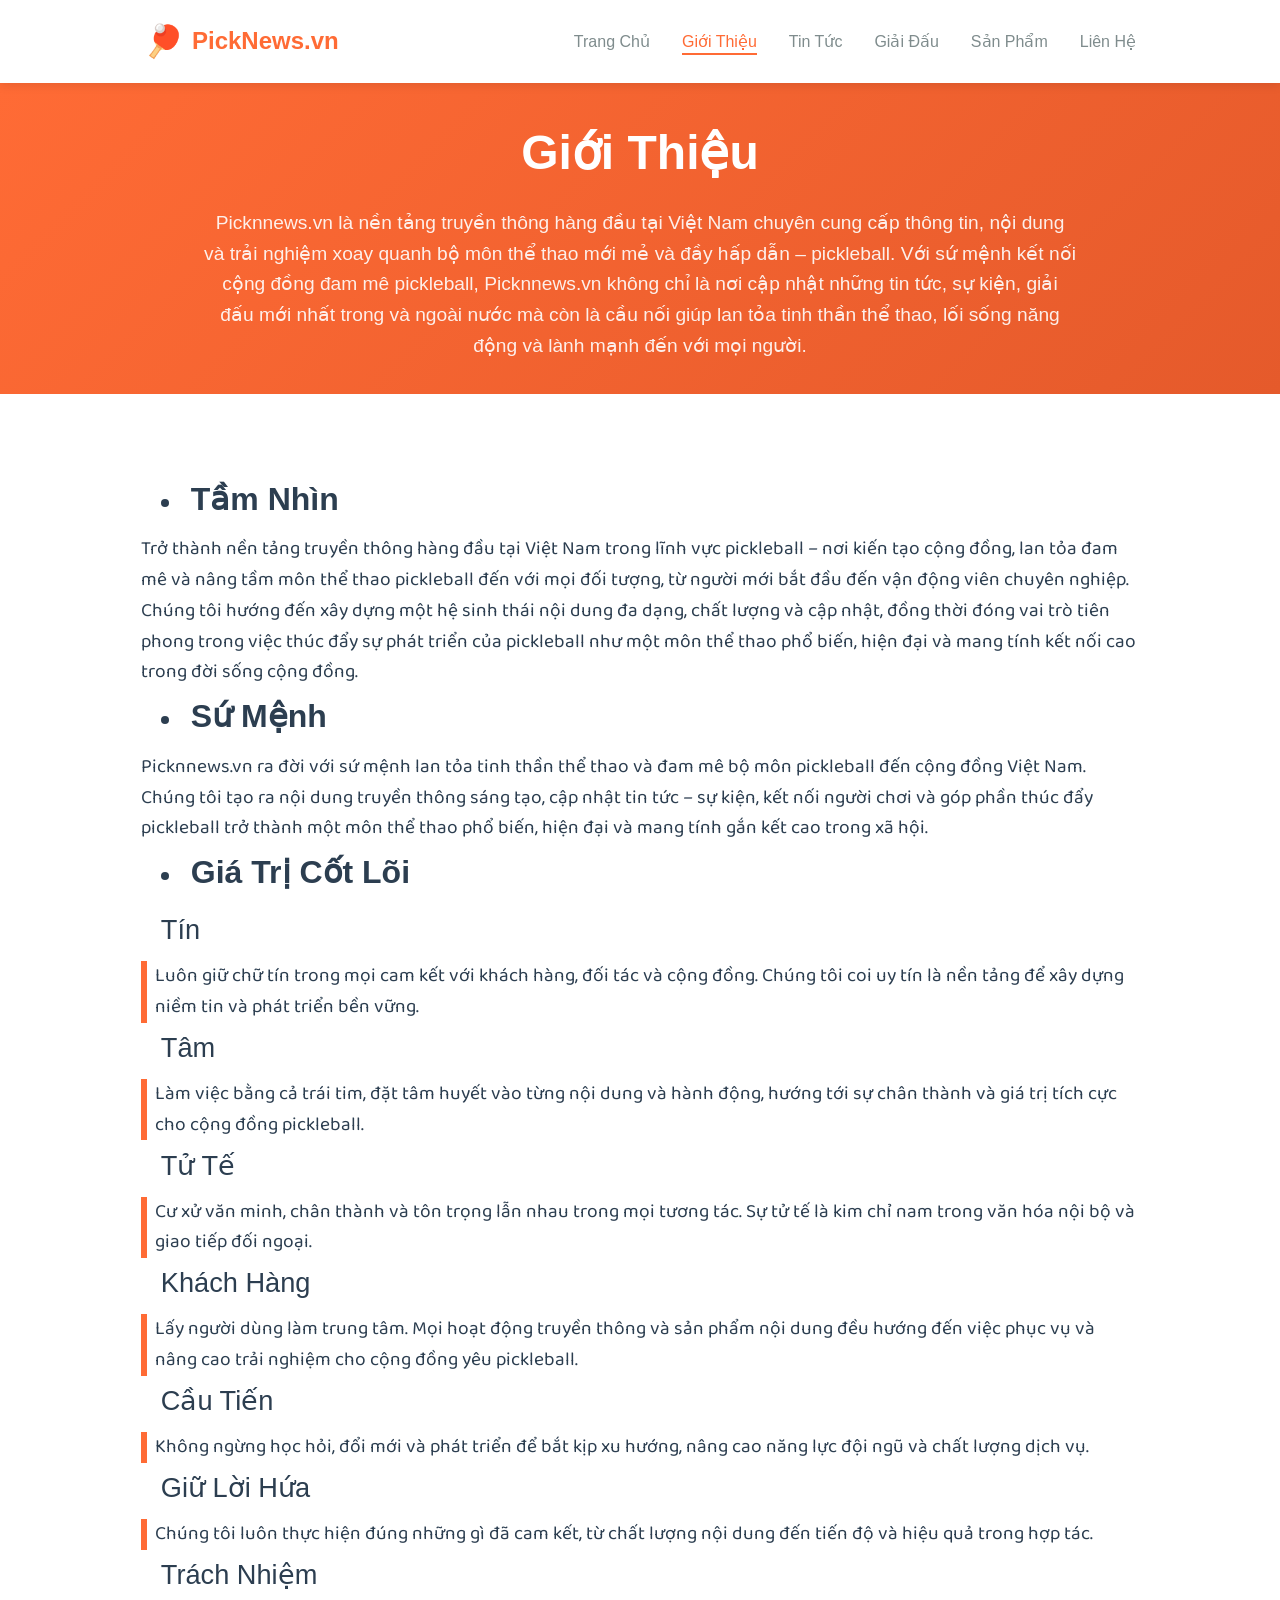
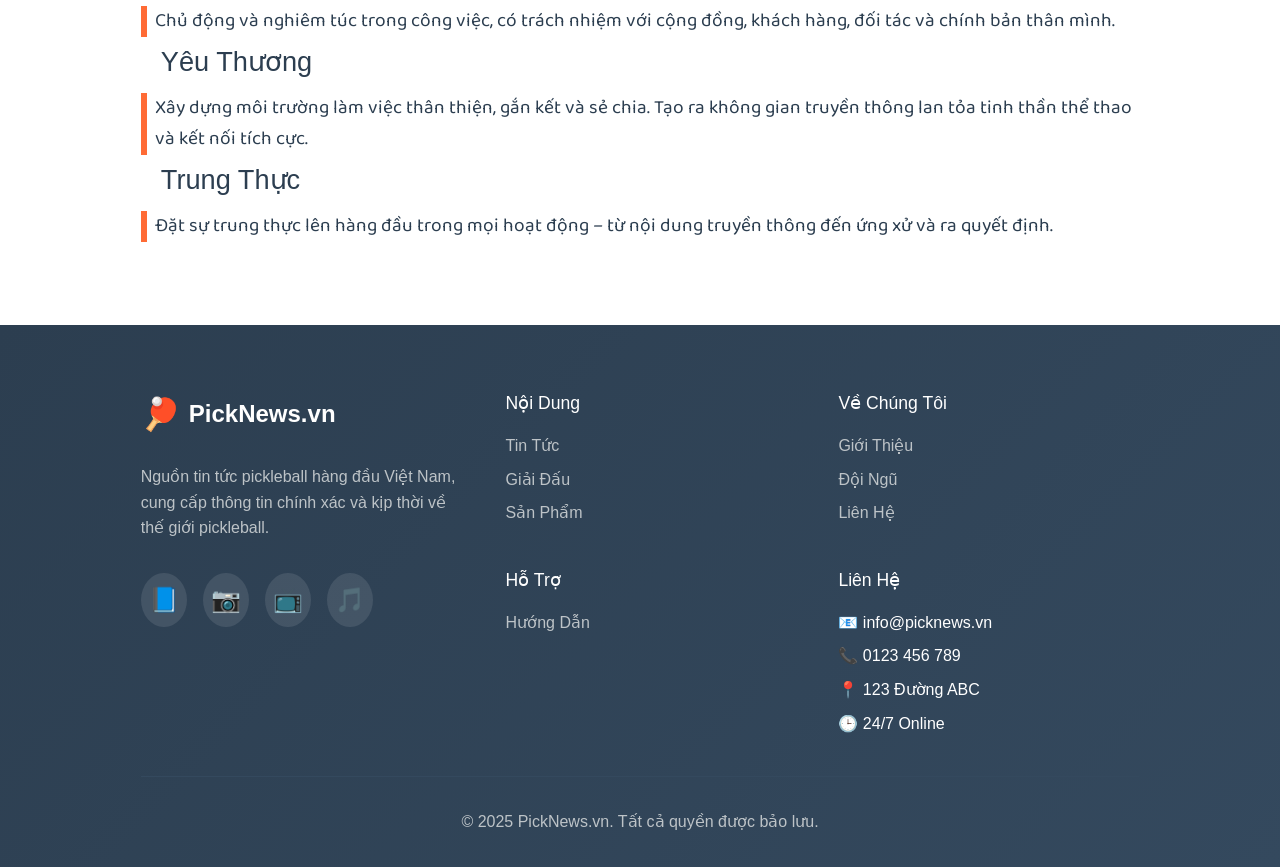
<file: gioi-thieu.html>
<!DOCTYPE html>
<html lang="vi">
  <head>
    <meta charset="UTF-8" />
    <meta name="viewport" content="width=device-width, initial-scale=1.0" />
    <title>Giới Thiệu - PickNews.vn</title>
    <link rel="preconnect" href="https://fonts.googleapis.com" />
    <link rel="preconnect" href="https://fonts.gstatic.com" crossorigin />
    <link
      href="https://fonts.googleapis.com/css2?family=Baloo+2&display=swap"
      rel="stylesheet"
    />
    <link rel="stylesheet" href="./asset/css/reset.css" />
    <link rel="stylesheet" href="./asset/css/style.css" />
  </head>
  <body>
    <nav class="navbar">
      <div class="nav-content">
        <div class="logo">
          <span class="logo-icon">🏓</span>
          <span class="logo-text">PickNews.vn</span>
        </div>
        <button class="mobile-menu-btn" aria-label="Toggle menu">
          <span></span>
          <span></span>
          <span></span>
        </button>
        <ul class="nav-links">
          <li><a href="index.html" class="nav-link">Trang Chủ</a></li>
          <li>
            <a href="gioi-thieu.html" class="nav-link active">Giới Thiệu</a>
          </li>
          <li><a href="tin-tuc.html" class="nav-link">Tin Tức</a></li>
          <li><a href="giai-dau.html" class="nav-link">Giải Đấu</a></li>
          <li><a href="san-pham.html" class="nav-link">Sản Phẩm</a></li>
          <li><a href="lien-he.html" class="nav-link">Liên Hệ</a></li>
          <!-- <li><a href="lien-he.html" class="nav-link cta-button">Liên Hệ</a></li> -->
        </ul>
      </div>
    </nav>

    <!-- Page Header -->
    <section class="page-header">
      <div class="page-header-content">
        <h1>Giới Thiệu</h1>
        <p class="about-desc">
          Picknnews.vn là nền tảng truyền thông hàng đầu tại Việt Nam chuyên
          cung cấp thông tin, nội dung và trải nghiệm xoay quanh bộ môn thể thao
          mới mẻ và đầy hấp dẫn – pickleball. Với sứ mệnh kết nối cộng đồng đam
          mê pickleball, Picknnews.vn không chỉ là nơi cập nhật những tin tức,
          sự kiện, giải đấu mới nhất trong và ngoài nước mà còn là cầu nối giúp
          lan tỏa tinh thần thể thao, lối sống năng động và lành mạnh đến với
          mọi người.
        </p>
      </div>
    </section>

    <!-- About Content -->
    <section class="about-detailed">
      <div class="about-content">
        <div class="about-text">
          <h2><strong>Tầm Nhìn</strong></h2>
          <p>
            Trở thành nền tảng truyền thông hàng đầu tại Việt Nam trong lĩnh vực
            pickleball – nơi kiến tạo cộng đồng, lan tỏa đam mê và nâng tầm môn
            thể thao pickleball đến với mọi đối tượng, từ người mới bắt đầu đến
            vận động viên chuyên nghiệp.<br />
            Chúng tôi hướng đến xây dựng một hệ sinh thái nội dung đa dạng, chất
            lượng và cập nhật, đồng thời đóng vai trò tiên phong trong việc thúc
            đẩy sự phát triển của pickleball như một môn thể thao phổ biến, hiện
            đại và mang tính kết nối cao trong đời sống cộng đồng.
          </p>
          <h2><strong>Sứ Mệnh</strong></h2>
          <p>
            Picknnews.vn ra đời với sứ mệnh lan tỏa tinh thần thể thao và đam mê
            bộ môn pickleball đến cộng đồng Việt Nam. Chúng tôi tạo ra nội dung
            truyền thông sáng tạo, cập nhật tin tức – sự kiện, kết nối người
            chơi và góp phần thúc đẩy pickleball trở thành một môn thể thao phổ
            biến, hiện đại và mang tính gắn kết cao trong xã hội.
          </p>
          <h2><strong>Giá Trị Cốt Lõi</strong></h2>
          <h3><strong>Tín</strong></h3>
          <p class="about-value">
            Luôn giữ chữ tín trong mọi cam kết với khách hàng, đối tác và cộng
            đồng. Chúng tôi coi uy tín là nền tảng để xây dựng niềm tin và phát
            triển bền vững.
          </p>
          <h3><strong>Tâm</strong></h3>
          <p class="about-value">
            Làm việc bằng cả trái tim, đặt tâm huyết vào từng nội dung và hành
            động, hướng tới sự chân thành và giá trị tích cực cho cộng đồng
            pickleball.
          </p>
          <h3><strong>Tử Tế</strong></h3>
          <p class="about-value">
            Cư xử văn minh, chân thành và tôn trọng lẫn nhau trong mọi tương
            tác. Sự tử tế là kim chỉ nam trong văn hóa nội bộ và giao tiếp đối
            ngoại.
          </p>
          <h3><strong>Khách Hàng</strong></h3>
          <p class="about-value">
            Lấy người dùng làm trung tâm. Mọi hoạt động truyền thông và sản phẩm
            nội dung đều hướng đến việc phục vụ và nâng cao trải nghiệm cho cộng
            đồng yêu pickleball.
          </p>
          <h3><strong>Cầu Tiến</strong></h3>
          <p class="about-value">
            Không ngừng học hỏi, đổi mới và phát triển để bắt kịp xu hướng, nâng
            cao năng lực đội ngũ và chất lượng dịch vụ.
          </p>
          <h3><strong>Giữ Lời Hứa</strong></h3>
          <p class="about-value">
            Chúng tôi luôn thực hiện đúng những gì đã cam kết, từ chất lượng nội
            dung đến tiến độ và hiệu quả trong hợp tác.
          </p>
          <h3><strong>Trách Nhiệm</strong></h3>
          <p class="about-value">
            Chủ động và nghiêm túc trong công việc, có trách nhiệm với cộng
            đồng, khách hàng, đối tác và chính bản thân mình.
          </p class="about-value">
          <h3><strong>Yêu Thương</strong></h3>
          <p class="about-value">
            Xây dựng môi trường làm việc thân thiện, gắn kết và sẻ chia. Tạo ra
            không gian truyền thông lan tỏa tinh thần thể thao và kết nối tích
            cực.
          </p>
          <h3><strong>Trung Thực</strong></h3>
          <p class="about-value">
            Đặt sự trung thực lên hàng đầu trong mọi hoạt động – từ nội dung
            truyền thông đến ứng xử và ra quyết định.
          </p>
        </div>
        <!-- <div class="about-image">
                <img src="https://images.pexels.com/photos/8007398/pexels-photo-8007398.jpeg?auto=compress&cs=tinysrgb&w=1260&h=750&dpr=2" alt="Về PickNews">
            </div> -->
      </div>
    </section>

    <!-- Values Section -->
    <!-- <section class="values-section">
        <div class="section-header">
            <h2><strong>Giá Trị Cốt Lõi</strong></h2>
            <p>Những nguyên tắc định hướng hoạt động của chúng tôi</p>
        </div>
        <div class="values-grid">
            <div class="value-card">
                <div class="value-icon">🎯</div>
                <h3>Tín</h3>
                <p>Luôn giữ chữ tín trong mọi cam kết với khách hàng, đối tác và cộng đồng. Chúng tôi coi uy tín là nền tảng để xây dựng niềm tin và phát triển bền vững.</p>
            </div>
            <div class="value-card">
                <div class="value-icon">⚡</div>
                <h3>Tâm</h3>
                <p>Làm việc bằng cả trái tim, đặt tâm huyết vào từng nội dung và hành động, hướng tới sự chân thành và giá trị tích cực cho cộng đồng pickleball.</p>
            </div>
            <div class="value-card">
                <div class="value-icon">🤝</div>
                <h3>Cộng Đồng</h3>
                <p>Xây dựng và kết nối cộng đồng pickleball Việt Nam, tạo môi trường giao lưu học hỏi tích cực.</p>
            </div>
            <div class="value-card">
                <div class="value-icon">📚</div>
                <h3>Giáo Dục</h3>
                <p>Chia sẻ kiến thức, kỹ thuật và kinh nghiệm để nâng cao trình độ chơi pickleball của mọi người.</p>
            </div>
        </div>
    </section> -->

    <!-- Team Section -->
    <!-- <section class="team-section">
        <div class="section-header">
            <h2>Đội Ngũ</h2>
            <p>Những người đam mê pickleball đứng sau PickNews.vn</p>
        </div>
        <div class="team-grid">
            <div class="team-member">
                <img src="https://images.pexels.com/photos/220453/pexels-photo-220453.jpeg?auto=compress&cs=tinysrgb&w=400&h=400&dpr=2" alt="Nguyễn Văn A">
                <div class="member-info">
                    <h3>Nguyễn Văn A</h3>
                    <p class="member-role">Tổng Biên Tập</p>
                    <p class="member-desc">10 năm kinh nghiệm trong báo chí thể thao, đam mê pickleball từ 2018.</p>
                </div>
            </div>
            <div class="team-member">
                <img src="https://images.pexels.com/photos/415829/pexels-photo-415829.jpeg?auto=compress&cs=tinysrgb&w=400&h=400&dpr=2" alt="Trần Thị B">
                <div class="member-info">
                    <h3>Trần Thị B</h3>
                    <p class="member-role">Phó Tổng Biên Tập</p>
                    <p class="member-desc">Chuyên gia về kỹ thuật pickleball, từng tham gia nhiều giải đấu quốc gia.</p>
                </div>
            </div>
            <div class="team-member">
                <img src="https://images.pexels.com/photos/774909/pexels-photo-774909.jpeg?auto=compress&cs=tinysrgb&w=400&h=400&dpr=2" alt="Lê Văn C">
                <div class="member-info">
                    <h3>Lê Văn C</h3>
                    <p class="member-role">Biên Tập Viên</p>
                    <p class="member-desc">Chuyên về tin tức giải đấu và phân tích kỹ thuật các tay vợt hàng đầu.</p>
                </div>
            </div>
        </div>
    </section> -->

    <!-- Achievements Section -->
    <!-- <section class="achievements-section">
        <div class="section-header">
            <h2>Thành Tựu</h2>
            <p>Những cột mốc quan trọng trong hành trình phát triển</p>
        </div>
        <div class="achievements-grid">
            <div class="achievement-card">
                <div class="achievement-year">2022</div>
                <h3>Ra Mắt Website</h3>
                <p>PickNews.vn chính thức ra mắt với 50 bài viết đầu tiên</p>
            </div>
            <div class="achievement-card">
                <div class="achievement-year">2023</div>
                <h3>1000+ Bài Viết</h3>
                <p>Đạt mốc 1000 bài viết với đa dạng chủ đề về pickleball</p>
            </div>
            <div class="achievement-card">
                <div class="achievement-year">2024</div>
                <h3>10K+ Độc Giả</h3>
                <p>Cộng đồng độc giả vượt mốc 10,000 người theo dõi thường xuyên</p>
            </div>
        </div>
    </section> -->

    <footer class="footer">
        <div class="footer-content">
            <div class="footer-brand">
                <div class="logo">
                    <span class="logo-icon">🏓</span>
                    <span class="logo-text">PickNews.vn</span>
                </div>
                <p>Nguồn tin tức pickleball hàng đầu Việt Nam, cung cấp thông tin chính xác và kịp thời về thế giới pickleball.</p>
                <div class="social-links">
                    <a href="#" aria-label="Facebook">📘</a>
                    <a href="#" aria-label="Instagram">📷</a>
                    <a href="#" aria-label="YouTube">📺</a>
                    <a href="#" aria-label="TikTok">🎵</a>
                </div>
            </div>
            <div class="footer-links">
                <div class="link-group">
                    <h4>Nội Dung</h4>
                    <ul>
                        <li><a href="tin-tuc.html">Tin Tức</a></li>
                        <li><a href="giai-dau.html">Giải Đấu</a></li>
                        <li><a href="san-pham.html">Sản Phẩm</a></li>
                    </ul>
                </div>
                <div class="link-group">
                    <h4>Về Chúng Tôi</h4>
                    <ul>
                        <li><a href="gioi-thieu.html">Giới Thiệu</a></li>
                        <li><a href="#">Đội Ngũ</a></li>
                        <li><a href="lien-he.html">Liên Hệ</a></li>
                    </ul>
                </div>
                <div class="link-group">
                    <h4>Hỗ Trợ</h4>
                    <ul>
                        <li><a href="#">Hướng Dẫn</a></li>
                    </ul>
                </div>
                <div class="link-group">
                    <h4>Liên Hệ</h4>
                    <ul>
                        <li>📧 info@picknews.vn</li>
                        <li>📞 0123 456 789</li>
                        <li>📍 123 Đường ABC</li>
                        <li>🕒 24/7 Online</li>
                    </ul>
                </div>
            </div>
        </div>
        <div class="footer-bottom">
            <p>&copy; 2025 PickNews.vn. Tất cả quyền được bảo lưu.</p>
        </div>
    </footer>

    <script src="./asset/js/main.js"></script>
  </body>
</html>
</file>
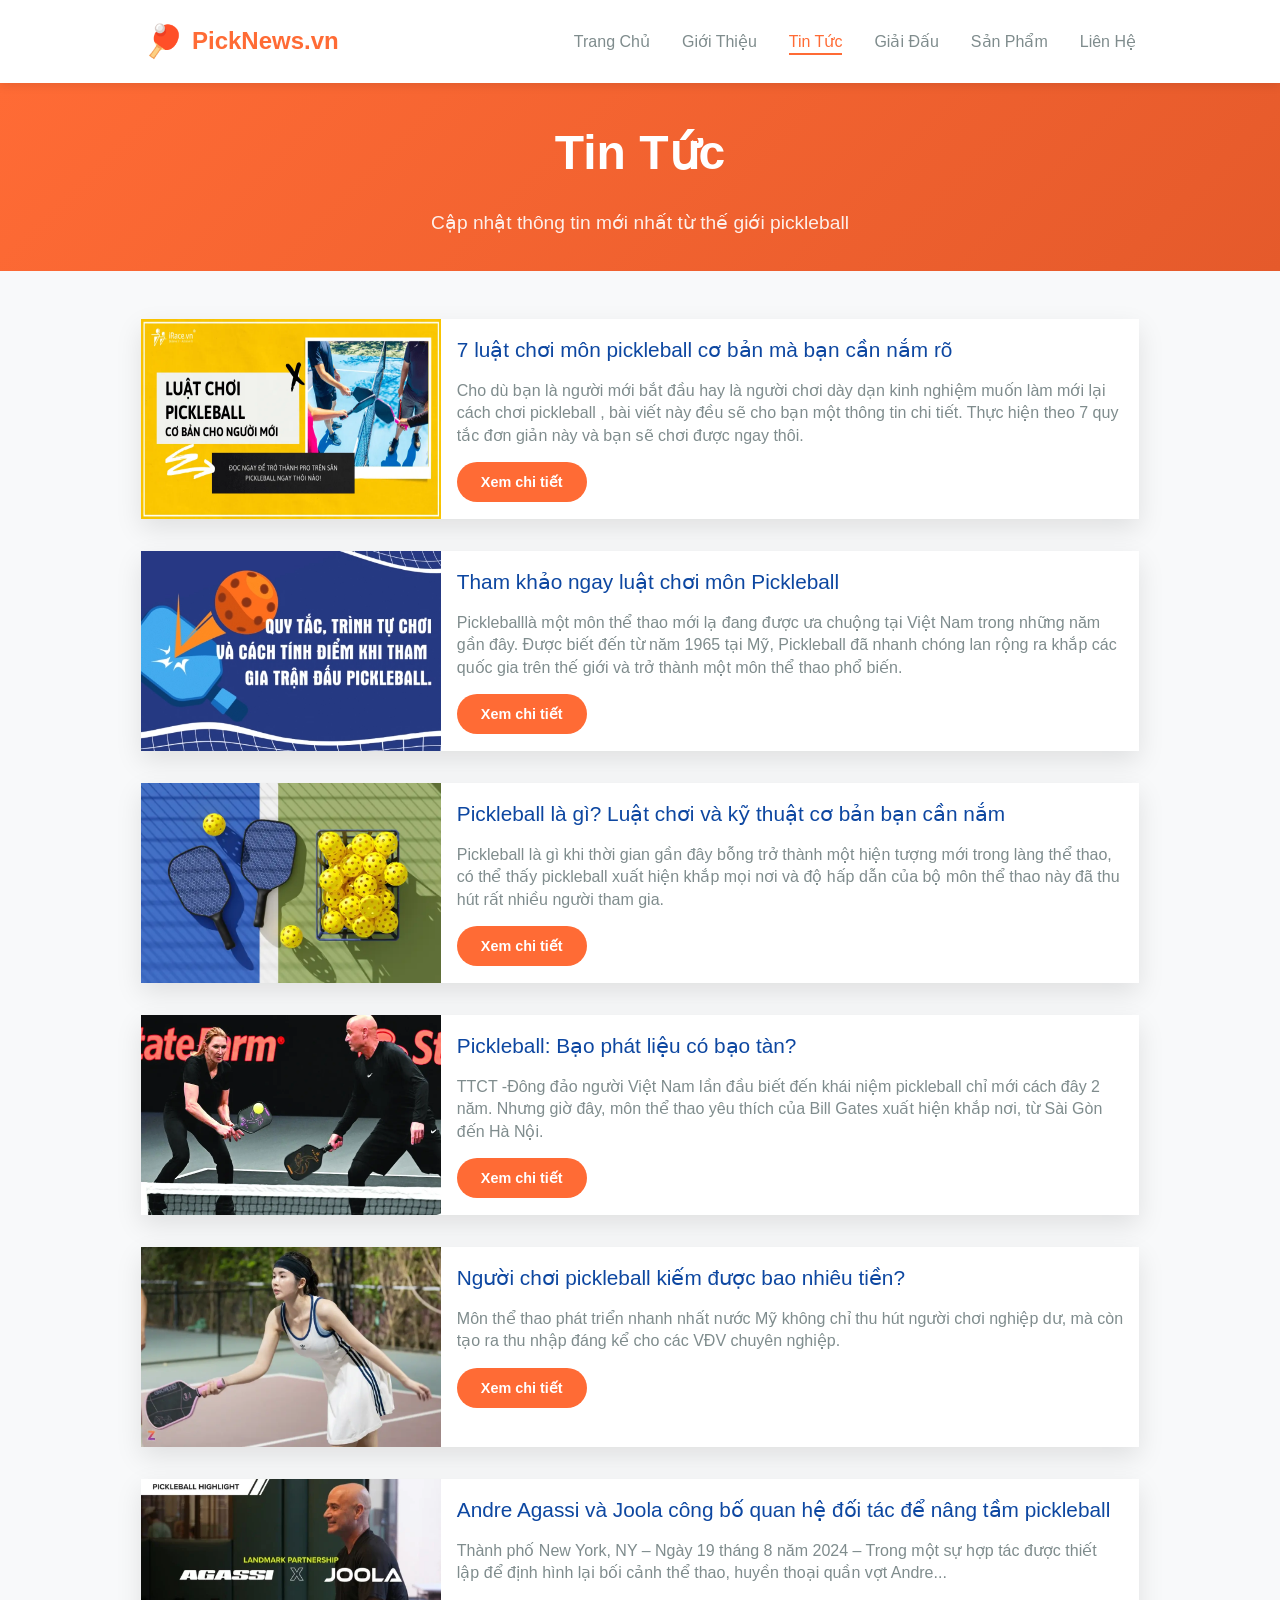
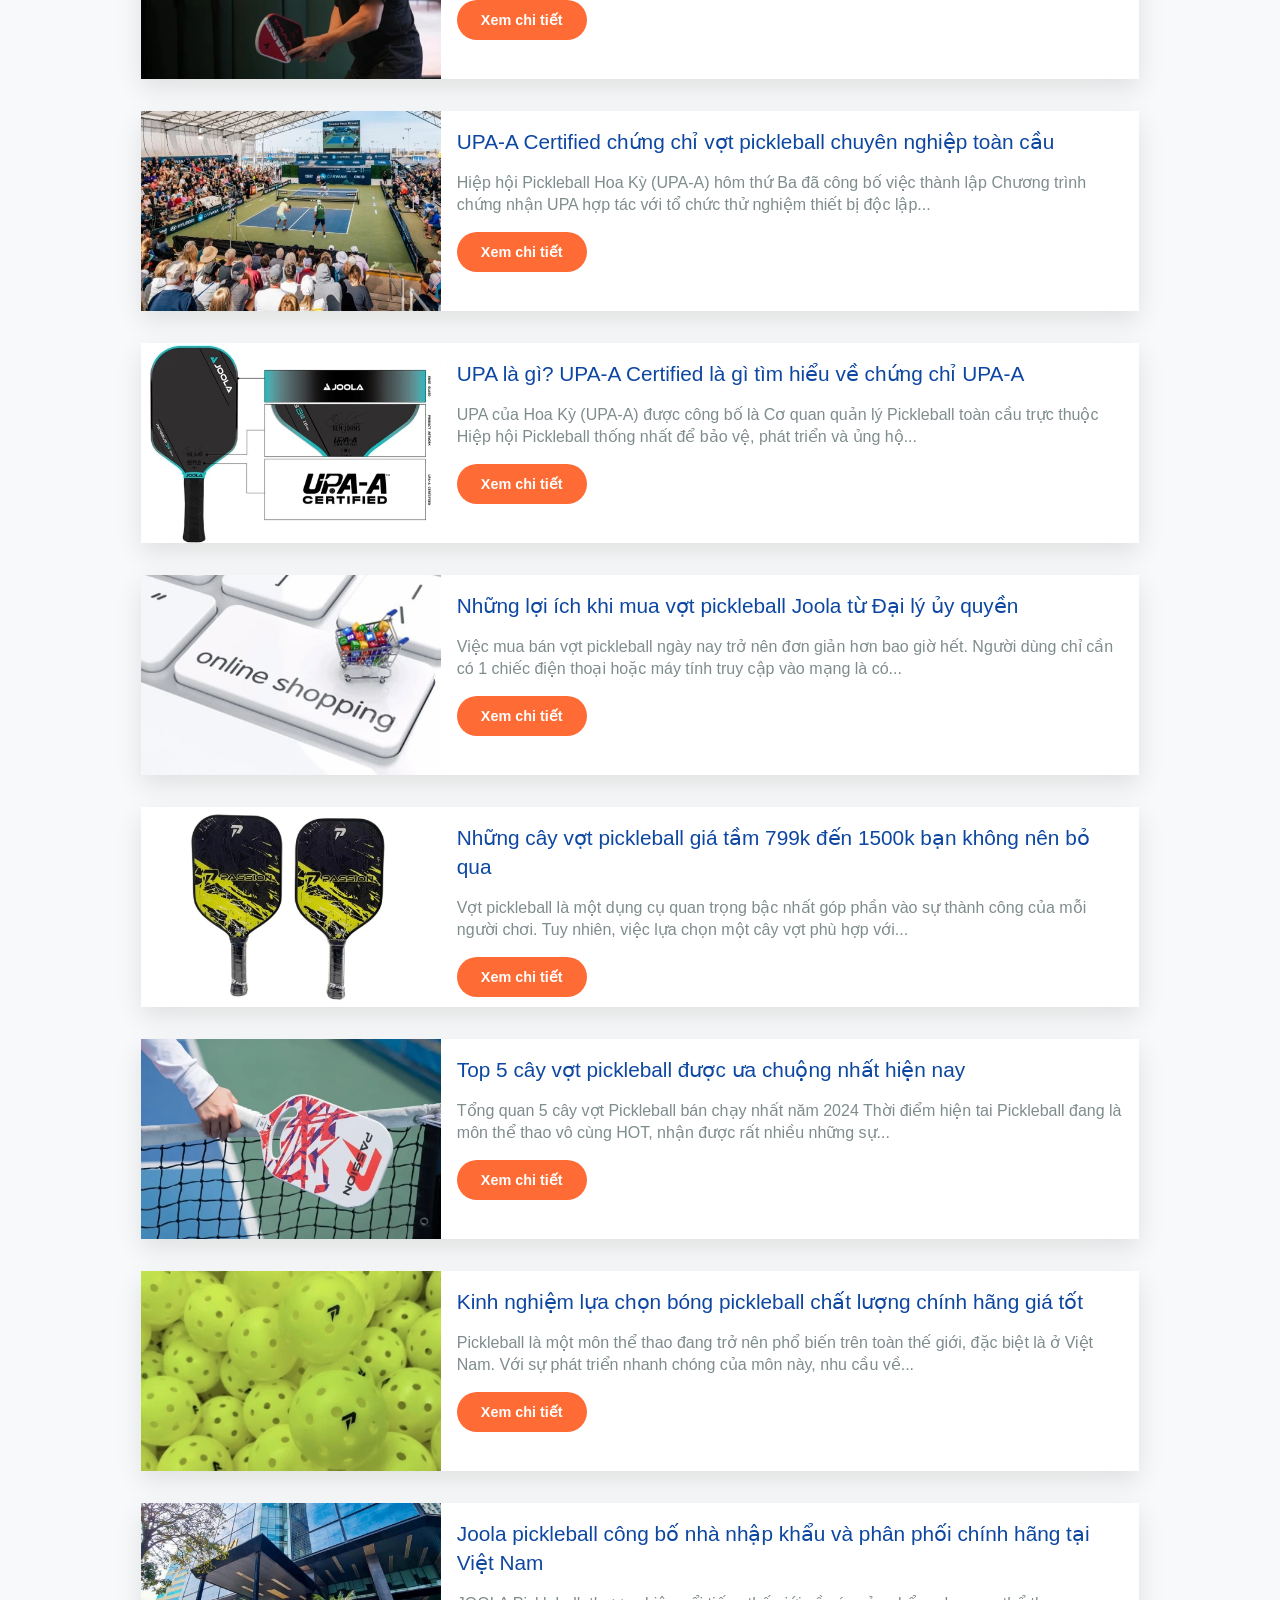
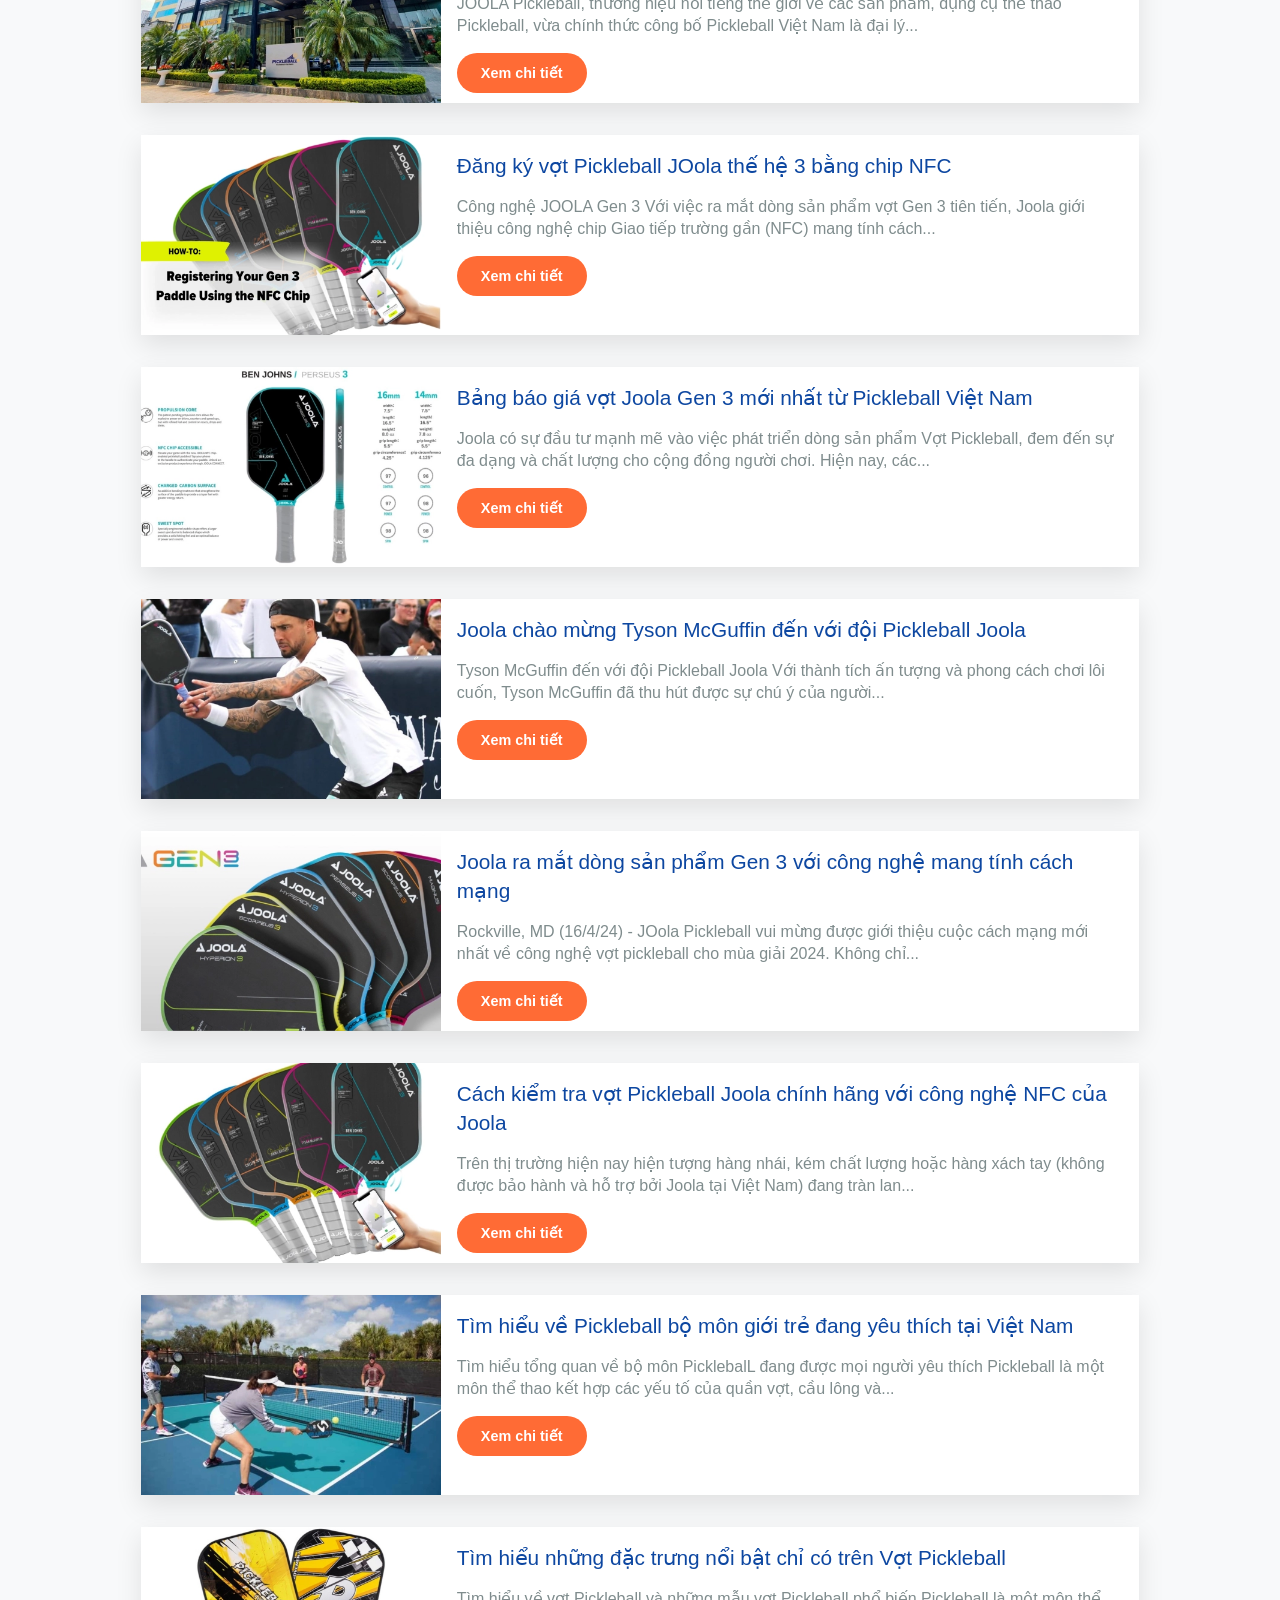
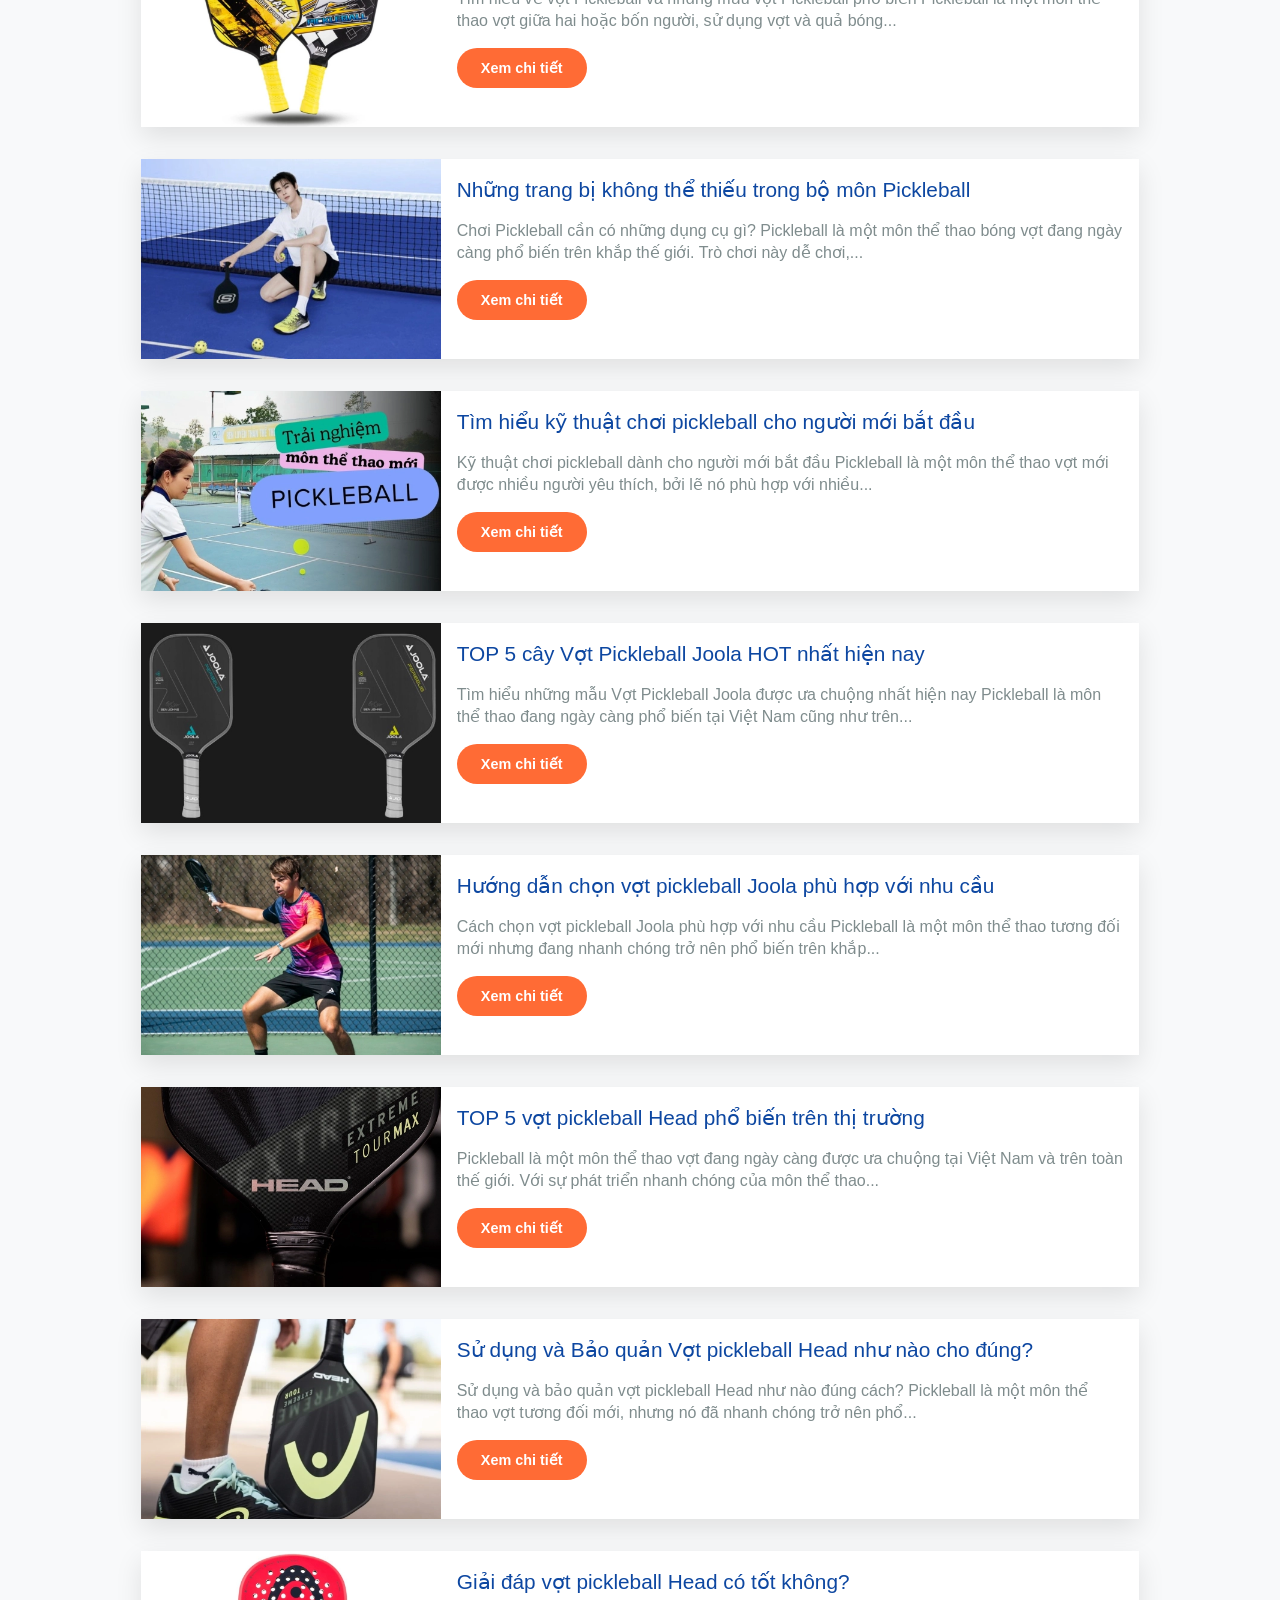
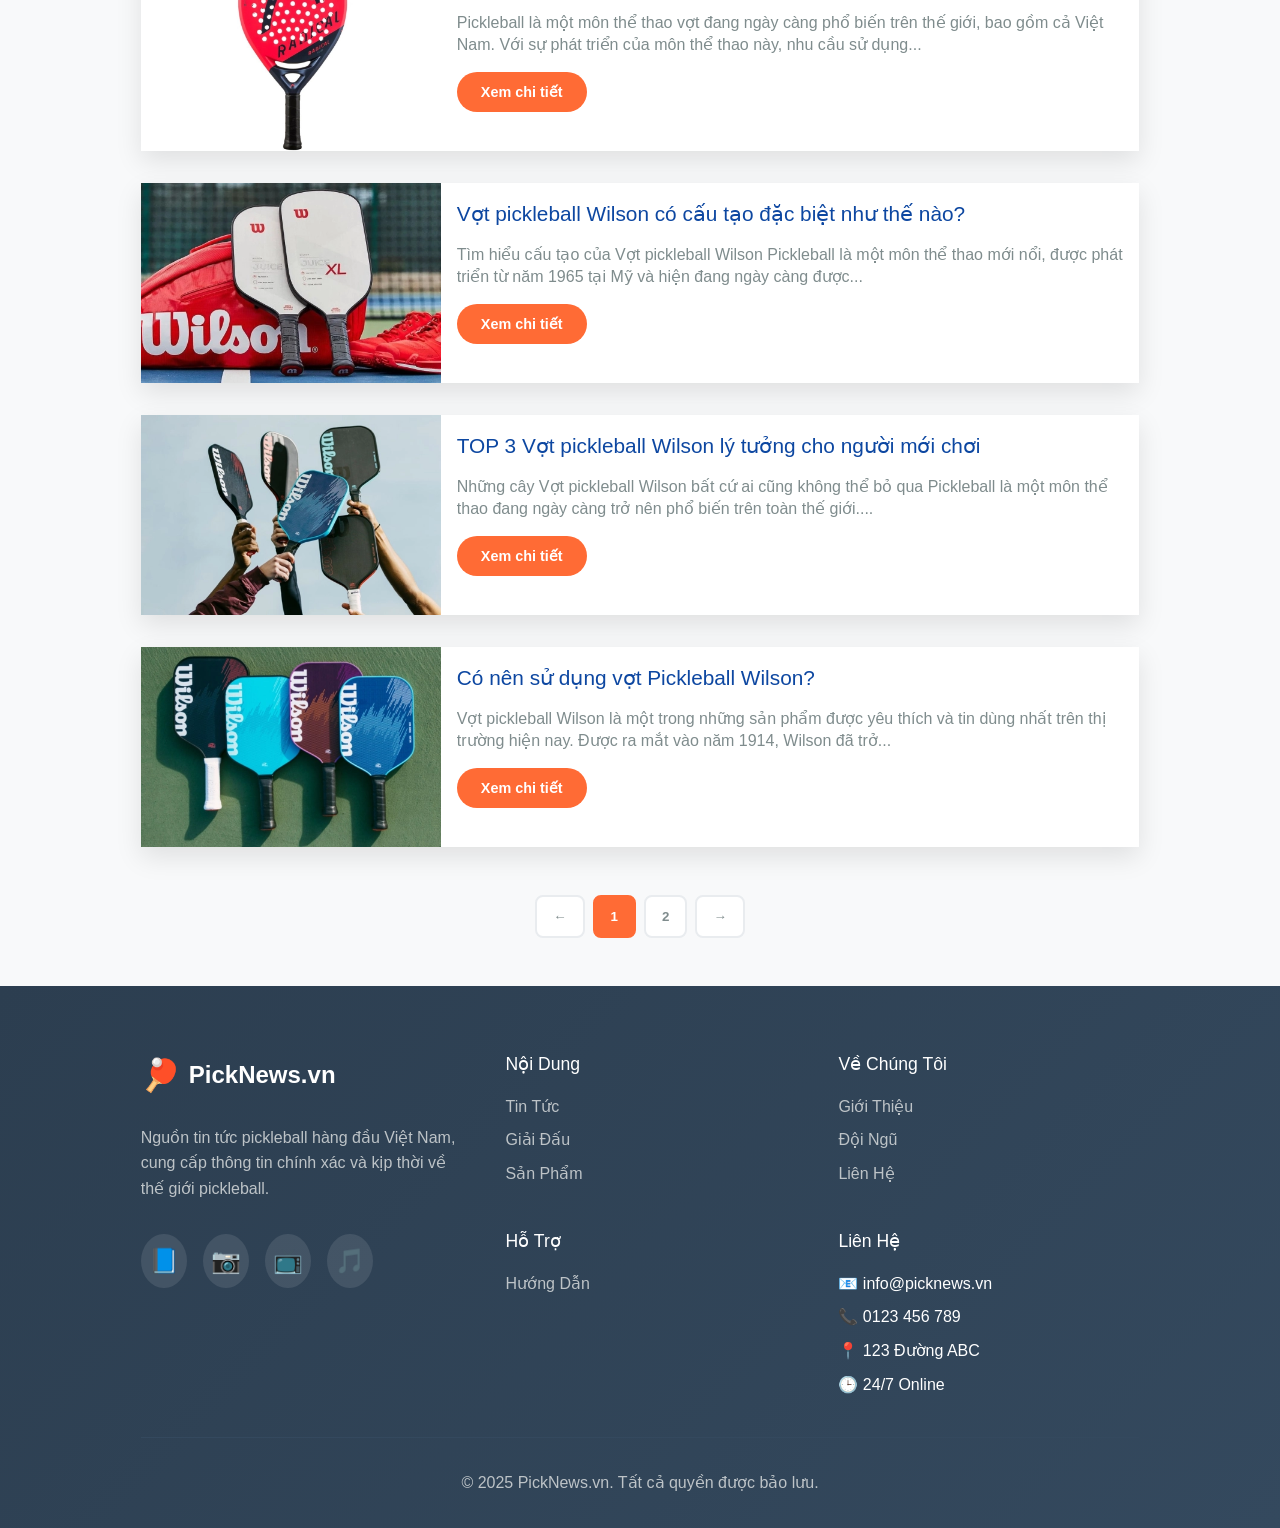
<file: tin-tuc.html>
<!DOCTYPE html>
<html lang="vi">
<head>
    <meta charset="UTF-8">
    <meta name="viewport" content="width=device-width, initial-scale=1.0">
    <title>Tin Tức - PickNews.vn</title>
        <link rel="stylesheet" href="./asset/css/reset.css">
    <link rel="stylesheet" href="./asset/css/style.css">
</head>
<body>
    <nav class="navbar">
        <div class="nav-content">
            <div class="logo">
                <span class="logo-icon">🏓</span>
                <span class="logo-text">PickNews.vn</span>
            </div>
            <button class="mobile-menu-btn" aria-label="Toggle menu">
                <span></span>
                <span></span>
                <span></span>
            </button>
            <ul class="nav-links">
                <li><a href="index.html" class="nav-link">Trang Chủ</a></li>
                <li><a href="gioi-thieu.html" class="nav-link">Giới Thiệu</a></li>
                <li><a href="tin-tuc.html" class="nav-link active">Tin Tức</a></li>
                <li><a href="giai-dau.html" class="nav-link">Giải Đấu</a></li>
                <li><a href="san-pham.html" class="nav-link">Sản Phẩm</a></li>
                <li><a href="lien-he.html" class="nav-link">Liên Hệ</a></li>
                <!-- <li><a href="lien-he.html" class="nav-link cta-button">Liên Hệ</a></li> -->
            </ul>
        </div>
    </nav>

    <!-- Page Header -->
    <section class="page-header">
        <div class="page-header-content">
            <h1>Tin Tức</h1>
            <p>Cập nhật thông tin mới nhất từ thế giới pickleball</p>
        </div>
    </section>

    <!-- News Categories -->
    <!-- <section class="news-categories-section">
        <div class="news-categories">
            <button class="category-btn active" data-category="all">Tất Cả</button>
            <button class="category-btn" data-category="tournament">Giải Đấu</button>
            <button class="category-btn" data-category="technique">Kỹ Thuật</button>
            <button class="category-btn" data-category="product">Sản Phẩm</button>
            <button class="category-btn" data-category="community">Cộng Đồng</button>
            <button class="category-btn" data-category="international">Quốc Tế</button>
        </div>
    </section> -->

    <!-- Featured Article -->
    <!-- <section class="featured-article">
        <article class="featured-news-card">
            <img src="https://images.pexels.com/photos/8007401/pexels-photo-8007401.jpeg?auto=compress&cs=tinysrgb&w=1200&h=600&dpr=2" alt="Tin tức nổi bật">
            <div class="featured-content">
                <span class="news-category featured">Nổi Bật</span>
                <h2>Giải Vô Địch Pickleball Thế Giới 2024: Việt Nam Lần Đầu Có Đại Diện</h2>
                <p>Lần đầu tiên trong lịch sử, đội tuyển pickleball Việt Nam sẽ tham dự Giải Vô Địch Thế Giới với 4 vận động viên xuất sắc nhất. Đây là cột mốc quan trọng đánh dấu sự phát triển mạnh mẽ của môn thể thao này tại Việt Nam...</p>
                <div class="news-meta">
                    <span class="news-date">16/12/2024</span>
                    <span class="news-author">Nguyễn Văn A</span>
                    <span class="news-views">👁️ 2,500 lượt xem</span>
                    <a href="chi-tiet-tin-tuc.html?id=5" class="news-btn">Xem chi tiết</a>
                </div>
            </div>
        </article>
    </section> -->

    <!-- News List -->
    <section class="news-list-section">
        <div class="news-list">
            
        </div>

        <!-- Pagination -->
        <div class="pagination">
            <button class="page-btn">←</button>
            <button class="page-btn active">1</button>
            <button class="page-btn">2</button>
            <button class="page-btn">3</button>
            <button class="page-btn">4</button>
            <button class="page-btn">5</button>
            <button class="page-btn">→</button>
        </div>
    </section>

    <footer class="footer">
        <div class="footer-content">
            <div class="footer-brand">
                <div class="logo">
                    <span class="logo-icon">🏓</span>
                    <span class="logo-text">PickNews.vn</span>
                </div>
                <p>Nguồn tin tức pickleball hàng đầu Việt Nam, cung cấp thông tin chính xác và kịp thời về thế giới pickleball.</p>
                <div class="social-links">
                    <a href="#" aria-label="Facebook">📘</a>
                    <a href="#" aria-label="Instagram">📷</a>
                    <a href="#" aria-label="YouTube">📺</a>
                    <a href="#" aria-label="TikTok">🎵</a>
                </div>
            </div>
            <div class="footer-links">
                <div class="link-group">
                    <h4>Nội Dung</h4>
                    <ul>
                        <li><a href="tin-tuc.html">Tin Tức</a></li>
                        <li><a href="giai-dau.html">Giải Đấu</a></li>
                        <li><a href="san-pham.html">Sản Phẩm</a></li>
                    </ul>
                </div>
                <div class="link-group">
                    <h4>Về Chúng Tôi</h4>
                    <ul>
                        <li><a href="gioi-thieu.html">Giới Thiệu</a></li>
                        <li><a href="#">Đội Ngũ</a></li>
                        <li><a href="lien-he.html">Liên Hệ</a></li>
                    </ul>
                </div>
                <div class="link-group">
                    <h4>Hỗ Trợ</h4>
                    <ul>
                        <li><a href="#">Hướng Dẫn</a></li>
                    </ul>
                </div>
                <div class="link-group">
                    <h4>Liên Hệ</h4>
                    <ul>
                        <li>📧 info@picknews.vn</li>
                        <li>📞 0123 456 789</li>
                        <li>📍 123 Đường ABC</li>
                        <li>🕒 24/7 Online</li>
                    </ul>
                </div>
            </div>
        </div>
        <div class="footer-bottom">
            <p>&copy; 2025 PickNews.vn. Tất cả quyền được bảo lưu.</p>
        </div>
    </footer>

    <script src="./asset/js/main.js"></script>
    <script src="./asset/js/tin-tuc.js"></script>
</body>
</html>
</file>
<file: asset/css/style.css>
/* Reset and base styles */
:root {
    --primary-color: #ff6b35;
    --primary-dark: #e55a2b;
    --secondary-color: #4a90e2;
    --accent-color: #f39c12;
    --text-primary: #2c3e50;
    --text-a: #0D47A1;
    --text-secondary: #7f8c8d;
    --bg-light: #f8f9fa;
    --white: #ffffff;
    --success: #27ae60;
    --warning: #f39c12;
    --error: #e74c3c;
    --shadow: rgba(0, 0, 0, 0.1);
    --shadow-hover: rgba(0, 0, 0, 0.15);
    --border-light: #e9ecef;
    --max-width-page: calc(100% - 20%);
}

* {
    margin: 0;
    padding: 0;
    box-sizing: border-box;
}

html {
    scroll-behavior: smooth;
}

body {
    font-family: -apple-system, BlinkMacSystemFont, 'Segoe UI', Roboto, 'Helvetica Neue', Arial, sans-serif;
    line-height: 1.6;
    color: var(--text-primary);
}

/* Navigation */
.navbar {
    position: sticky;
    top: 0;
    background: var(--white);
    box-shadow: 0 2px 10px var(--shadow);
    z-index: 1000;
    transition: all 0.3s ease;
}

.nav-content {
    /* max-width: 1880px; */
    max-width: var(--max-width-page);
    margin: 0 auto;
    padding: 1rem;
    display: flex;
    justify-content: space-between;
    align-items: center;
}

.logo {
    display: flex;
    align-items: center;
    font-weight: 700;
    font-size: 1.5rem;
    color: var(--primary-color);
    text-decoration: none;
}

.logo-icon {
    margin-right: 0.5rem;
    font-size: 2rem;
}

.nav-links {
    display: flex;
    list-style: none;
    align-items: center;
    gap: 2rem;
}

.nav-links a {
    text-decoration: none;
    color: var(--text-secondary);
    font-weight: 500;
    transition: color 0.3s ease;
    position: relative;
}

.nav-links a:hover,
.nav-links a.active {
    color: var(--primary-color);
}

.nav-links a::after {
    content: '';
    position: absolute;
    width: 0;
    height: 2px;
    bottom: -5px;
    left: 0;
    background-color: var(--primary-color);
    transition: width 0.3s ease;
}

.nav-links a:hover::after,
.nav-links a.active::after {
    width: 100%;
}

.cta-button {
    background: var(--primary-color) !important;
    color: var(--white) !important;
    padding: 0.75rem 1.5rem !important;
    border-radius: 25px !important;
    transition: all 0.3s ease !important;
    box-shadow: 0 4px 15px rgba(255, 107, 53, 0.3);
}

.cta-button:hover {
    background: var(--primary-dark) !important;
    transform: translateY(-2px);
    box-shadow: 0 6px 20px rgba(255, 107, 53, 0.4);
}

.cta-button::after {
    display: none !important;
}

.mobile-menu-btn {
    display: none;
    background: none;
    border: none;
    cursor: pointer;
    padding: 0.5rem;
}

.mobile-menu-btn span {
    display: block;
    width: 24px;
    height: 3px;
    background: var(--primary-color);
    margin: 4px 0;
    transition: 0.3s;
    border-radius: 2px;
}
/* breadcrumb */
.breadcrumb {
    background: var(--bg-light);
    padding: 1rem;
    border-bottom: 1px solid var(--border-light);
}

.breadcrumb-content {
    max-width: var(--max-width-page);
    margin: 0 auto;
    display: flex;
    align-items: center;
    gap: 0.5rem;
    font-size: 0.9rem;
}

.breadcrumb-content a {
    color: var(--primary-color);
    text-decoration: none;
    transition: color 0.3s ease;
}

.breadcrumb-content a:hover {
    color: var(--primary-dark);
}

.breadcrumb-content span:not(:last-child) {
    color: var(--text-secondary);
}

.breadcrumb-content span:last-child {
    color: var(--text-primary);
    font-weight: 500;
}


/* Page Header */
.page-header {
    background: linear-gradient(135deg, var(--primary-color), var(--primary-dark));
    color: var(--white);
    padding: 2rem 1rem 2rem;
    text-align: center;
}

.page-header-content h1 {
    font-size: 3rem;
    font-weight: 800;
    margin-bottom: 1rem;
}

.page-header-content p {
    font-size: 1.2rem;
    opacity: 0.9;
    max-width: calc(100% - 30%);
    margin: 0 auto;
}

/* Hero Section */
.hero {
    display: grid;
    grid-template-columns: 1fr 1fr;
    gap: 3rem;
    /* max-width: 1280px; */
    max-width: var(--max-width-page);
    margin: 0 auto;
    padding: 5rem 1rem;
    align-items: center;
    min-height: 80vh;
}

.hero-content h1 {
    font-size: 3.5rem;
    line-height: 1.2;
    margin-bottom: 1.5rem;
    font-weight: 800;
}

.highlight {
    color: var(--primary-color);
    position: relative;
}

.highlight::after {
    content: '';
    position: absolute;
    bottom: 0;
    left: 0;
    width: 100%;
    height: 3px;
    background: linear-gradient(90deg, var(--primary-color), var(--accent-color));
    border-radius: 2px;
}

.hero-content p {
    font-size: 1.25rem;
    color: var(--text-secondary);
    margin-bottom: 2.5rem;
    line-height: 1.7;
}

.cta-buttons {
    display: flex;
    gap: 1rem;
    flex-wrap: wrap;
}

.primary-button, .secondary-button {
    display: inline-flex;
    align-items: center;
    padding: 1rem 2rem;
    border-radius: 25px;
    font-weight: 600;
    text-decoration: none;
    transition: all 0.3s ease;
    font-size: 1.1rem;
}

.primary-button {
    background: linear-gradient(135deg, var(--primary-color), var(--primary-dark));
    color: var(--white);
    box-shadow: 0 4px 15px rgba(255, 107, 53, 0.3);
}

.primary-button:hover {
    transform: translateY(-3px);
    box-shadow: 0 8px 25px rgba(255, 107, 53, 0.4);
}

.secondary-button {
    background: var(--white);
    color: var(--primary-color);
    border: 2px solid var(--primary-color);
}

.secondary-button:hover {
    background: var(--primary-color);
    color: var(--white);
    transform: translateY(-2px);
}

.hero-image img {
    width: 100%;
    height: auto;
    border-radius: 20px;
    box-shadow: 0 20px 40px var(--shadow);
    transition: transform 0.3s ease;
}

.hero-image img:hover {
    transform: scale(1.02);
}

/* Stats Section */
.stats-section {
    background: var(--bg-light);
    padding: 3rem 1rem;
}

.stats-container {
    /* max-width: 1280px; */
    max-width: var(--max-width-page);
    margin: 0 auto;
    display: grid;
    grid-template-columns: repeat(auto-fit, minmax(200px, 1fr));
    gap: 2rem;
}

.stat-item {
    text-align: center;
    padding: 2rem;
    background: var(--white);
    border-radius: 15px;
    box-shadow: 0 10px 30px var(--shadow);
    transition: transform 0.3s ease;
}

.stat-item:hover {
    transform: translateY(-5px);
}

.stat-number {
    display: block;
    font-size: 2.5rem;
    font-weight: 800;
    color: var(--primary-color);
    margin-bottom: 0.5rem;
}

.stat-label {
    font-size: 1rem;
    color: var(--text-secondary);
    text-transform: uppercase;
    letter-spacing: 0.05em;
    font-weight: 600;
}

/* Section Header */
.section-header {
    text-align: center;
    max-width: 600px;
    margin: 0 auto 4rem;
}

.section-header h2 {
    color: var(--primary-color);
    font-size: 1rem;
    text-transform: uppercase;
    letter-spacing: 0.1em;
    margin-bottom: 1rem;
    font-weight: 600;
}

.section-header p {
    font-size: 2.5rem;
    font-weight: 800;
    color: var(--text-primary);
    line-height: 1.3;
}

/* Featured News */
.featured-news {
    padding: 5rem 1rem;
    background: var(--white);
}

.news-grid {
    display: grid;
    grid-template-columns: repeat(auto-fit, minmax(350px, 1fr));
    gap: 2rem;
    /* max-width: 1280px; */
    max-width: var(--max-width-page);
    margin: 0 auto;
}

.news-card {
    background: var(--white);
    border-radius: 20px;
    overflow: hidden;
    box-shadow: 0 10px 30px var(--shadow);
    transition: all 0.3s ease;
    border: 1px solid var(--border-light);
}

.news-card:hover {
    transform: translateY(-10px);
    box-shadow: 0 20px 40px var(--shadow-hover);
}

.news-card.featured {
    grid-column: span 2;
    display: grid;
    grid-template-columns: 1fr 1fr;
    gap: 0;
}

.news-card img {
    width: 100%;
    height: 250px;
    object-fit: cover;
}

.news-card.featured img {
    height: 100%;
}

.news-content {
    padding: 2rem;
}

.news-category {
    display: inline-block;
    background: var(--primary-color);
    color: var(--white);
    padding: 0.5rem 1rem;
    border-radius: 20px;
    font-size: 0.8rem;
    font-weight: 600;
    text-transform: uppercase;
    letter-spacing: 0.05em;
    margin-bottom: 1rem;
}

.news-category.featured {
    background: var(--accent-color);
}

.news-card h3 {
    font-size: 1.3rem;
    margin-bottom: 1rem;
    color: var(--text-primary);
    line-height: 1.4;
}

.news-card.featured h3 {
    font-size: 1.5rem;
}

.news-card p {
    color: var(--text-secondary);
    margin-bottom: 1.5rem;
    line-height: 1.6;
}

.news-meta {
    margin-left: auto;
    font-size: 0.9rem;
    color: var(--text-secondary);
    margin-bottom: 1rem;
}

.read-more {
    color: var(--primary-color);
    text-decoration: none;
    font-weight: 600;
    transition: color 0.3s ease;
}

.read-more:hover {
    color: var(--primary-dark);
}

.section-cta {
    text-align: center;
    margin-top: 3rem;
}

.news-btn{
    padding: 0.75rem 1.5rem;
    border-radius: 25px;
    text-decoration: none;
    font-weight: 600;
    transition: all 0.3s ease;
    text-align: center;
    width: 150px;
    background: var(--primary-color);
    color: var(--white);
}
.news-btn:hover{
    background: var(--primary-dark);
    transform: translateY(-2px);
}

/* Quick Links */
.quick-links {
    background: var(--bg-light);
    padding: 5rem 1rem;
}

.quick-links-grid {
    display: grid;
    grid-template-columns: repeat(auto-fit, minmax(250px, 1fr));
    gap: 2rem;
    /* max-width: 1280px; */
    max-width: var(--max-width-page);
    margin: 0 auto;
}

.quick-link-card {
    background: var(--white);
    padding: 2.5rem;
    border-radius: 20px;
    text-align: center;
    text-decoration: none;
    color: var(--text-primary);
    box-shadow: 0 10px 30px var(--shadow);
    transition: all 0.3s ease;
    border: 1px solid var(--border-light);
}

.quick-link-card:hover {
    transform: translateY(-10px);
    box-shadow: 0 20px 40px var(--shadow-hover);
    color: var(--text-primary);
}

.quick-link-icon {
    font-size: 3rem;
    margin-bottom: 1.5rem;
}

.quick-link-card h3 {
    font-size: 1.3rem;
    margin-bottom: 1rem;
    color: var(--primary-color);
}

.quick-link-card p {
    color: var(--text-secondary);
    line-height: 1.6;
}


/* Article Detail */
.article-detail {
    padding: 3rem 1rem;
    background: var(--white);
}

.article-container {
    max-width: 900px;
    margin: 0 auto;
}

.article-header {
    margin-bottom: 2rem;
}

.article-category {
    display: inline-block;
    background: var(--primary-color);
    color: var(--white);
    padding: 0.5rem 1rem;
    border-radius: 20px;
    font-size: 0.8rem;
    font-weight: 600;
    text-transform: uppercase;
    letter-spacing: 0.05em;
    margin-bottom: 1rem;
}

.article-header h1 {
    font-size: 2.5rem;
    line-height: 1.3;
    margin-bottom: 1.5rem;
    color: var(--text-primary);
}

.article-meta {
    display: flex;
    justify-content: space-between;
    align-items: center;
    padding: 1.5rem;
    background: var(--bg-light);
    border-radius: 15px;
    margin-bottom: 2rem;
}

.author-info {
    display: flex;
    align-items: center;
    gap: 1rem;
}

.author-info img {
    width: 50px;
    height: 50px;
    border-radius: 50%;
    object-fit: cover;
}

.author-name {
    display: block;
    font-weight: 600;
    color: var(--text-primary);
}

.author-title {
    font-size: 0.9rem;
    color: var(--text-secondary);
}

.article-stats {
    display: flex;
    flex-direction: column;
    gap: 0.5rem;
    font-size: 0.9rem;
    color: var(--text-secondary);
}

.article-image {
    margin-bottom: 2rem;
}

.article-image img {
    width: 100%;
    height: auto;
    border-radius: 15px;
    box-shadow: 0 10px 30px var(--shadow);
}

.image-caption {
    text-align: center;
    font-style: italic;
    color: var(--text-secondary);
    margin-top: 1rem;
    font-size: 0.9rem;
}

.article-content {
    line-height: 1.8;
}

.article-summary {
    background: var(--bg-light);
    padding: 2rem;
    border-radius: 15px;
    margin-bottom: 2rem;
    border-left: 4px solid var(--primary-color);
}

.article-summary h3 {
    color: var(--primary-color);
    margin-bottom: 1rem;
}

.article-body h3 {
    color: var(--text-primary);
    margin: 2rem 0 1rem;
    font-size: 1.5rem;
}

.article-body p {
    margin-bottom: 1.5rem;
    color: var(--text-secondary);
}

.article-body ul,
.article-body ol {
    margin: 1.5rem 0;
    padding-left: 2rem;
}

.article-body li {
    margin-bottom: 0.5rem;
    color: var(--text-secondary);
}

.article-body blockquote {
    background: var(--bg-light);
    border-left: 4px solid var(--accent-color);
    padding: 1.5rem;
    margin: 2rem 0;
    font-style: italic;
    border-radius: 0 10px 10px 0;
}

.article-tags {
    margin: 3rem 0 2rem;
    padding: 1.5rem;
    background: var(--bg-light);
    border-radius: 15px;
}

.article-tags h4 {
    margin-bottom: 1rem;
    color: var(--text-primary);
}

.tag {
    display: inline-block;
    background: var(--white);
    color: var(--primary-color);
    padding: 0.5rem 1rem;
    border-radius: 20px;
    font-size: 0.8rem;
    margin: 0.25rem;
    border: 1px solid var(--primary-color);
    transition: all 0.3s ease;
}

.tag:hover {
    background: var(--primary-color);
    color: var(--white);
}

.article-share {
    margin: 2rem 0;
    padding: 1.5rem;
    background: var(--bg-light);
    border-radius: 15px;
}

.article-share h4 {
    margin-bottom: 1rem;
    color: var(--text-primary);
}

.share-buttons {
    display: flex;
    gap: 1rem;
    flex-wrap: wrap;
}

.share-btn {
    display: flex;
    align-items: center;
    gap: 0.5rem;
    padding: 0.75rem 1.5rem;
    border-radius: 25px;
    text-decoration: none;
    font-weight: 500;
    transition: all 0.3s ease;
    border: 2px solid transparent;
}

.share-btn.facebook {
    background: #1877f2;
    color: var(--white);
}

.share-btn.twitter {
    background: #1da1f2;
    color: var(--white);
}

.share-btn.linkedin {
    background: #0077b5;
    color: var(--white);
}

.share-btn.copy {
    background: var(--white);
    color: var(--text-primary);
    border-color: var(--border-light);
}

.share-btn:hover {
    transform: translateY(-2px);
    box-shadow: 0 5px 15px var(--shadow);
}

/* Tournament Detail */
.tournament-detail {
    padding: 3rem 1rem;
    background: var(--white);
}

.tournament-detail-container {
    max-width: var(--max-width-page);
    margin: 0 auto;
}

.tournament-hero {
    display: grid;
    grid-template-columns: 1fr 1fr;
    gap: 3rem;
    margin-bottom: 3rem;
    align-items: center;
}

.tournament-hero-image {
    position: relative;
    overflow: hidden;
    border-radius: 20px;
}

.tournament-hero-image img {
    width: 100%;
    height: 400px;
    object-fit: cover;
}

.tournament-status-badge {
    position: absolute;
    top: 1rem;
    right: 1rem;
}

.status {
    padding: 0.75rem 1.5rem;
    border-radius: 25px;
    font-weight: 600;
    font-size: 0.9rem;
    text-transform: uppercase;
    letter-spacing: 0.05em;
}

.status.upcoming {
    background: var(--secondary-color);
    color: var(--white);
}

.status.ongoing {
    background: var(--error);
    color: var(--white);
    animation: pulse 2s infinite;
}

.status.completed {
    background: var(--success);
    color: var(--white);
}

.tournament-hero-content h1 {
    font-size: 2.5rem;
    margin-bottom: 1rem;
    color: var(--text-primary);
    line-height: 1.3;
}

.tournament-description {
    font-size: 1.1rem;
    color: var(--text-secondary);
    margin-bottom: 2rem;
    line-height: 1.7;
}

.tournament-quick-info {
    display: grid;
    grid-template-columns: repeat(2, 1fr);
    gap: 1.5rem;
    margin-bottom: 2rem;
}

.info-item {
    display: flex;
    align-items: center;
    gap: 1rem;
    padding: 1rem;
    background: var(--bg-light);
    border-radius: 10px;
}

.info-icon {
    font-size: 1.5rem;
    flex-shrink: 0;
}

.info-item strong {
    display: block;
    color: var(--text-primary);
    margin-bottom: 0.25rem;
}

.info-item span:last-child {
    color: var(--text-secondary);
    font-size: 0.9rem;
}

.tournament-actions {
    display: flex;
    gap: 1rem;
    flex-wrap: wrap;
}

/* Tournament Tabs */
.tournament-tabs {
    display: flex;
    gap: 1rem;
    margin-bottom: 2rem;
    border-bottom: 2px solid var(--border-light);
    overflow-x: auto;
}

.tournament-tab-btn {
    background: none;
    border: none;
    padding: 1rem 2rem;
    font-weight: 600;
    color: var(--text-secondary);
    cursor: pointer;
    transition: all 0.3s ease;
    border-bottom: 3px solid transparent;
    white-space: nowrap;
}

.tournament-tab-btn:hover,
.tournament-tab-btn.active {
    color: var(--primary-color);
    border-bottom-color: var(--primary-color);
}

.tournament-tab-content {
    min-height: 400px;
}

.tab-panel {
    display: none;
}

.tab-panel.active {
    display: block;
}

/* Overview Content */
.overview-content {
    display: grid;
    grid-template-columns: 2fr 1fr;
    gap: 3rem;
}

.overview-main h3,
.overview-main h4 {
    color: var(--text-primary);
    margin-bottom: 1rem;
}

.overview-main h3 {
    font-size: 1.8rem;
}

.overview-main h4 {
    font-size: 1.3rem;
    margin-top: 2rem;
}

.overview-main p {
    color: var(--text-secondary);
    margin-bottom: 1.5rem;
    line-height: 1.7;
}

.overview-main ul {
    margin: 1.5rem 0;
    padding-left: 1.5rem;
}

.overview-main li {
    color: var(--text-secondary);
    margin-bottom: 0.5rem;
}

.overview-sidebar {
    display: flex;
    flex-direction: column;
    gap: 2rem;
}

.info-box {
    background: var(--bg-light);
    padding: 2rem;
    border-radius: 15px;
}

.info-box h4 {
    color: var(--text-primary);
    margin-bottom: 1.5rem;
    font-size: 1.2rem;
}

.contact-item {
    display: flex;
    align-items: center;
    gap: 0.75rem;
    margin-bottom: 1rem;
    color: var(--text-secondary);
}

.contact-icon {
    font-size: 1.2rem;
}

.sponsors {
    display: flex;
    flex-direction: column;
    gap: 0.75rem;
}

.sponsor-item {
    padding: 0.75rem;
    background: var(--white);
    border-radius: 8px;
    font-weight: 500;
    color: var(--text-primary);
}

/* Schedule Content */
.schedule-content h3 {
    color: var(--text-primary);
    margin-bottom: 2rem;
    font-size: 1.8rem;
}

.schedule-day {
    margin-bottom: 3rem;
}

.schedule-day h4 {
    color: var(--primary-color);
    margin-bottom: 1.5rem;
    font-size: 1.3rem;
    padding-bottom: 0.5rem;
    border-bottom: 2px solid var(--primary-color);
}

.schedule-events {
    display: flex;
    flex-direction: column;
    gap: 1rem;
}

.schedule-event {
    display: grid;
    grid-template-columns: 120px 1fr 150px;
    gap: 1rem;
    padding: 1rem;
    background: var(--bg-light);
    border-radius: 10px;
    align-items: center;
}

.event-time {
    font-weight: 600;
    color: var(--primary-color);
    font-size: 0.9rem;
}

.event-title {
    color: var(--text-primary);
    font-weight: 500;
}

.event-location {
    color: var(--text-secondary);
    font-size: 0.9rem;
    text-align: right;
}

/* Categories Content */
.categories-content h3 {
    color: var(--text-primary);
    margin-bottom: 2rem;
    font-size: 1.8rem;
}

.categories-grid {
    display: grid;
    grid-template-columns: repeat(auto-fit, minmax(300px, 1fr));
    gap: 2rem;
}

.category-card {
    background: var(--white);
    border: 2px solid var(--border-light);
    border-radius: 15px;
    padding: 2rem;
    transition: all 0.3s ease;
}

.category-card:hover {
    border-color: var(--primary-color);
    transform: translateY(-5px);
    box-shadow: 0 10px 30px var(--shadow);
}

.category-card h4 {
    color: var(--primary-color);
    margin-bottom: 1.5rem;
    font-size: 1.3rem;
}

.category-details p {
    margin-bottom: 0.75rem;
    color: var(--text-secondary);
}

.category-details strong {
    color: var(--text-primary);
}

/* Prizes Content */
.prizes-content h3 {
    color: var(--text-primary);
    margin-bottom: 2rem;
    font-size: 1.8rem;
}

.prize-breakdown {
    display: flex;
    flex-direction: column;
    gap: 3rem;
}

.prize-category h4 {
    color: var(--primary-color);
    margin-bottom: 1.5rem;
    font-size: 1.3rem;
}

.prize-list {
    display: flex;
    flex-direction: column;
    gap: 1rem;
}

.prize-item {
    display: flex;
    justify-content: space-between;
    align-items: center;
    padding: 1rem 1.5rem;
    background: var(--bg-light);
    border-radius: 10px;
    border-left: 4px solid var(--border-light);
}

.prize-item.gold {
    border-left-color: #ffd700;
    background: linear-gradient(90deg, rgba(255, 215, 0, 0.1), var(--bg-light));
}

.prize-item.silver {
    border-left-color: #c0c0c0;
    background: linear-gradient(90deg, rgba(192, 192, 192, 0.1), var(--bg-light));
}

.prize-item.bronze {
    border-left-color: #cd7f32;
    background: linear-gradient(90deg, rgba(205, 127, 50, 0.1), var(--bg-light));
}

.position {
    font-weight: 600;
    color: var(--text-primary);
}

.amount {
    font-weight: 700;
    color: var(--primary-color);
    font-size: 1.1rem;
}

.additional-prizes {
    margin-top: 2rem;
}

.additional-prizes h4 {
    color: var(--text-primary);
    margin-bottom: 1.5rem;
    font-size: 1.3rem;
}

.special-prizes {
    display: flex;
    flex-direction: column;
    gap: 1rem;
}

.special-prize {
    display: flex;
    justify-content: space-between;
    align-items: center;
    padding: 1rem 1.5rem;
    background: var(--white);
    border: 2px solid var(--accent-color);
    border-radius: 10px;
}

.prize-name {
    font-weight: 600;
    color: var(--text-primary);
}

.prize-desc {
    color: var(--accent-color);
    font-weight: 600;
}

/* Registration Content */
.registration-content h3 {
    color: var(--text-primary);
    margin-bottom: 2rem;
    font-size: 1.8rem;
}

.registration-info {
    display: grid;
    grid-template-columns: repeat(auto-fit, minmax(300px, 1fr));
    gap: 2rem;
    margin-bottom: 3rem;
}

.registration-steps h4,
.registration-requirements h4,
.registration-fees h4,
.payment-info h4 {
    color: var(--primary-color);
    margin-bottom: 1rem;
    font-size: 1.2rem;
}

.registration-steps ol,
.registration-requirements ul {
    padding-left: 1.5rem;
}

.registration-steps li,
.registration-requirements li {
    margin-bottom: 0.75rem;
    color: var(--text-secondary);
    line-height: 1.6;
}

.fee-table {
    display: flex;
    flex-direction: column;
    gap: 0.75rem;
}

.fee-row {
    display: flex;
    justify-content: space-between;
    align-items: center;
    padding: 1rem;
    background: var(--bg-light);
    border-radius: 8px;
}

.fee-row span:first-child {
    color: var(--text-primary);
    font-weight: 500;
}

.fee-row span:last-child {
    color: var(--primary-color);
    font-weight: 600;
}

.bank-info {
    background: var(--bg-light);
    padding: 1.5rem;
    border-radius: 10px;
    border-left: 4px solid var(--primary-color);
}

.bank-info p {
    margin-bottom: 0.5rem;
    color: var(--text-secondary);
}

.bank-info strong {
    color: var(--text-primary);
}

.registration-cta {
    text-align: center;
    padding: 2rem;
    background: var(--bg-light);
    border-radius: 15px;
}

.tournament-btn.large {
    font-size: 1.2rem;
    padding: 1.25rem 3rem;
}

.deadline-note {
    margin-top: 1rem;
    color: var(--error);
    font-weight: 600;
}

/* Related Articles */
.related-articles {
    margin-top: 3rem;
    padding: 2rem;
    background: var(--bg-light);
    border-radius: 15px;
}

.related-articles h3 {
    margin-bottom: 2rem;
    color: var(--text-primary);
}

.related-grid {
    display: grid;
    grid-template-columns: repeat(auto-fit, minmax(250px, 1fr));
    gap: 1.5rem;
}

.related-card {
    background: var(--white);
    border-radius: 15px;
    overflow: hidden;
    box-shadow: 0 5px 15px var(--shadow);
    transition: transform 0.3s ease;
    text-decoration: none;
    color: inherit;
}

.related-card:hover {
    transform: translateY(-5px);
}

.related-card img {
    width: 100%;
    height: 150px;
    object-fit: cover;
}

.related-content {
    padding: 1.5rem;
}

.related-content h4 {
    font-size: 1rem;
    margin-bottom: 0.5rem;
    color: var(--text-primary);
    line-height: 1.4;
}

.related-date {
    font-size: 0.8rem;
    color: var(--text-secondary);
}

/* Product Detail */
.product-detail {
    padding: 3rem 1rem;
    background: var(--white);
}

.product-detail-container {
    max-width: var(--max-width-page);
    margin: 0 auto;
}

.product-gallery {
    display: grid;
    grid-template-columns: 1fr;
    gap: 1rem;
    margin-bottom: 3rem;
}

.main-image {
    position: relative;
    overflow: hidden;
    border-radius: 20px;
}

.main-image img {
    width: 100%;
    height: 500px;
    object-fit: cover;
}

.product-badges {
    position: absolute;
    top: 1rem;
    left: 1rem;
    display: flex;
    flex-direction: column;
    gap: 0.5rem;
}

.badge {
    padding: 0.5rem 1rem;
    border-radius: 20px;
    font-size: 0.8rem;
    font-weight: 600;
    text-transform: uppercase;
    color: var(--white);
}

.badge.featured {
    background: var(--accent-color);
}

.badge.bestseller {
    background: var(--success);
}

.thumbnail-images {
    display: flex;
    gap: 1rem;
    overflow-x: auto;
    padding: 1rem 0;
}

.thumbnail {
    width: 100px;
    height: 75px;
    object-fit: cover;
    border-radius: 8px;
    cursor: pointer;
    opacity: 0.7;
    transition: all 0.3s ease;
    border: 2px solid transparent;
    flex-shrink: 0;
}

.thumbnail:hover,
.thumbnail.active {
    opacity: 1;
    border-color: var(--primary-color);
}

.product-info {
    display: grid;
    grid-template-columns: 1fr 1fr;
    gap: 3rem;
    margin-bottom: 3rem;
}

.product-header {
    margin-bottom: 2rem;
}

.product-brand {
    color: var(--primary-color);
    font-weight: 600;
    text-transform: uppercase;
    font-size: 0.9rem;
    letter-spacing: 0.05em;
}

.product-info h1 {
    font-size: 2.2rem;
    margin: 0.5rem 0 1rem;
    color: var(--text-primary);
    line-height: 1.3;
}

.product-rating {
    display: flex;
    align-items: center;
    gap: 1rem;
    margin-bottom: 1.5rem;
}

.stars {
    color: var(--accent-color);
    font-size: 1.2rem;
}

.rating-score {
    font-weight: 600;
    color: var(--text-primary);
}

.rating-count {
    color: var(--text-secondary);
}

.view-reviews {
    color: var(--primary-color);
    text-decoration: none;
    font-weight: 500;
}

.view-reviews:hover {
    text-decoration: underline;
}

.product-price {
    margin-bottom: 1.5rem;
}

.current-price {
    font-size: 2rem;
    font-weight: 800;
    color: var(--primary-color);
    margin-right: 1rem;
}

.original-price {
    font-size: 1.2rem;
    color: var(--text-secondary);
    text-decoration: line-through;
    margin-right: 0.5rem;
}

.discount-percent {
    background: var(--error);
    color: var(--white);
    padding: 0.25rem 0.5rem;
    border-radius: 10px;
    font-size: 0.8rem;
    font-weight: 600;
}

.price-note {
    display: flex;
    flex-direction: column;
    gap: 0.25rem;
    margin-top: 0.5rem;
    font-size: 0.9rem;
}

.save-amount {
    color: var(--success);
    font-weight: 600;
}

.tax-note {
    color: var(--text-secondary);
}

.product-description {
    margin-bottom: 2rem;
    color: var(--text-secondary);
    line-height: 1.7;
}

.product-options {
    margin-bottom: 2rem;
}

.option-group {
    margin-bottom: 1.5rem;
}

.option-group label {
    display: block;
    margin-bottom: 0.75rem;
    font-weight: 600;
    color: var(--text-primary);
}

.option-buttons {
    display: flex;
    gap: 0.75rem;
    flex-wrap: wrap;
}

.option-btn {
    background: var(--white);
    border: 2px solid var(--border-light);
    padding: 0.75rem 1.5rem;
    border-radius: 25px;
    cursor: pointer;
    transition: all 0.3s ease;
    font-weight: 500;
    color: var(--text-secondary);
}

.option-btn:hover,
.option-btn.active {
    border-color: var(--primary-color);
    color: var(--primary-color);
    background: rgba(255, 107, 53, 0.1);
}

.color-options {
    display: flex;
    gap: 0.75rem;
}

.color-btn {
    width: 40px;
    height: 40px;
    border-radius: 50%;
    border: 3px solid transparent;
    cursor: pointer;
    transition: all 0.3s ease;
}

.color-btn:hover,
.color-btn.active {
    border-color: var(--primary-color);
    transform: scale(1.1);
}

.product-quantity {
    display: flex;
    align-items: center;
    gap: 1rem;
    justify-content: space-between;
    margin-bottom: 2rem;
}

.product-quantity label {
    font-weight: 600;
    color: var(--text-primary);
}

.quantity-controls {
    display: flex;
    align-items: center;
    border: 2px solid var(--border-light);
    border-radius: 25px;
    overflow: hidden;
}

.qty-btn {
    background: var(--bg-light);
    border: none;
    padding: 0.75rem 1rem;
    cursor: pointer;
    font-weight: 600;
    color: var(--text-primary);
    transition: background-color 0.3s ease;
}

.qty-btn:hover {
    background: var(--primary-color);
    color: var(--white);
}

#quantity {
    border: none;
    padding: 0.75rem;
    width: 60px;
    text-align: center;
    font-weight: 600;
    background: var(--white);
}

.stock-status {
    color: var(--success);
    font-weight: 500;
    font-size: 0.9rem;
}

.product-actions {
    display: flex;
    gap: 1rem;
    margin-bottom: 2rem;
    flex-wrap: wrap;
}

.action-btn {
    flex: 1;
    min-width: 150px;
    padding: 1rem 2rem;
    border-radius: 25px;
    border: none;
    font-weight: 600;
    cursor: pointer;
    transition: all 0.3s ease;
    display: flex;
    align-items: center;
    justify-content: center;
    gap: 0.5rem;
    text-decoration: none;
}

.action-btn.primary {
    background: var(--primary-color);
    color: var(--white);
}

.action-btn.primary:hover {
    background: var(--primary-dark);
    transform: translateY(-2px);
}

.action-btn.secondary {
    background: var(--white);
    color: var(--primary-color);
    border: 2px solid var(--primary-color);
}

.action-btn.secondary:hover {
    background: var(--primary-color);
    color: var(--white);
}

.action-btn.wishlist {
    background: var(--bg-light);
    color: var(--text-primary);
    border: 2px solid var(--border-light);
}

.action-btn.wishlist:hover,
.action-btn.wishlist.liked {
    background: var(--error);
    color: var(--white);
    border-color: var(--error);
}

.product-features {
    margin-bottom: 2rem;
}

.product-features h4 {
    color: var(--text-primary);
    margin-bottom: 1rem;
}

.product-features ul {
    list-style: none;
    padding: 0;
}

.product-features li {
    margin-bottom: 0.5rem;
    color: var(--text-secondary);
    line-height: 1.6;
}

.shipping-info {
    display: flex;
    flex-direction: column;
    gap: 1rem;
    padding: 1.5rem;
    background: var(--bg-light);
    border-radius: 15px;
}

.shipping-item {
    display: flex;
    align-items: center;
    gap: 1rem;
}

.shipping-icon {
    font-size: 1.5rem;
    flex-shrink: 0;
}

.shipping-item strong {
    display: block;
    color: var(--text-primary);
    margin-bottom: 0.25rem;
}

.shipping-item span:last-child {
    color: var(--text-secondary);
    font-size: 0.9rem;
}

/* Product Tabs */
.product-tabs {
    margin-top: 4rem;
}

.tab-buttons {
    display: flex;
    gap: 1rem;
    padding: 5px;
    justify-content: center;
    margin-bottom: 2rem;
    border-bottom: 2px solid var(--border-light);
    overflow-x: auto;
}

.tab-btn {
    background: none;
    border: none;
    padding: 1rem 2rem;
    font-weight: 600;
    color: var(--text-secondary);
    cursor: pointer;
    transition: all 0.3s ease;
    border-bottom: 3px solid transparent;
    white-space: nowrap;
}

.tab-btn:hover,
.tab-btn.active {
    color: var(--primary-color);
    border-bottom-color: var(--primary-color);
}

.tab-content {
    min-height: 400px;
}

.tab-panel {
    display: none;
}

.tab-panel.active {
    display: block;
}

/* Specifications */
.specifications-content h3 {
    color: var(--text-primary);
    margin-bottom: 2rem;
    font-size: 1.8rem;
}

.spec-grid {
    display: grid;
    grid-template-columns: repeat(auto-fit, minmax(300px, 1fr));
    gap: 2rem;
    margin-bottom: 3rem;
}

.spec-category h4 {
    color: var(--primary-color);
    margin-bottom: 1.5rem;
    font-size: 1.3rem;
}

.spec-table {
    display: flex;
    flex-direction: column;
    gap: 0.75rem;
}

.spec-row {
    display: flex;
    justify-content: space-between;
    align-items: center;
    padding: 1rem;
    background: var(--bg-light);
    border-radius: 8px;
}

.spec-label {
    color: var(--text-primary);
    font-weight: 500;
}

.spec-value {
    color: var(--text-secondary);
    font-weight: 600;
}

.technology-section h4 {
    color: var(--text-primary);
    margin-bottom: 1.5rem;
    font-size: 1.3rem;
}

.tech-features {
    display: grid;
    grid-template-columns: repeat(auto-fit, min max(250px, 1fr));
    gap: 2rem;
}

.tech-feature {
    padding: 1.5rem;
    background: var(--bg-light);
    border-radius: 15px;
    border-left: 4px solid var(--primary-color);
}

.tech-feature h5 {
    color: var(--primary-color);
    margin-bottom: 1rem;
    font-size: 1.1rem;
}

.tech-feature p {
    color: var(--text-secondary);
    line-height: 1.6;
}

/* Reviews */
.reviews-content {
    display: flex;
    flex-direction: column;
    gap: 2rem;
}

.reviews-summary {
    background: var(--bg-light);
    padding: 2rem;
    border-radius: 15px;
}

.rating-overview {
    display: grid;
    grid-template-columns: auto 1fr;
    gap: 2rem;
    align-items: center;
}

.overall-rating {
    text-align: center;
}

.rating-number {
    font-size: 3rem;
    font-weight: 800;
    color: var(--primary-color);
    display: block;
}

.rating-stars {
    font-size: 1.5rem;
    color: var(--accent-color);
    margin: 0.5rem 0;
}

.rating-text {
    color: var(--text-secondary);
    font-weight: 500;
}

.rating-breakdown {
    display: flex;
    flex-direction: column;
    gap: 0.5rem;
}

.rating-bar {
    display: grid;
    grid-template-columns: 40px 1fr 40px;
    gap: 1rem;
    align-items: center;
}

.rating-bar span:first-child {
    color: var(--text-secondary);
    font-size: 0.9rem;
}

.rating-bar span:last-child {
    color: var(--text-secondary);
    font-size: 0.9rem;
    text-align: right;
}

.bar {
    height: 8px;
    background: var(--border-light);
    border-radius: 4px;
    overflow: hidden;
}

.fill {
    height: 100%;
    background: var(--accent-color);
    transition: width 0.3s ease;
}

.reviews-list {
    display: flex;
    flex-direction: column;
    gap: 2rem;
}

.review-item {
    background: var(--white);
    border: 1px solid var(--border-light);
    border-radius: 15px;
    padding: 2rem;
}

.review-header {
    display: flex;
    justify-content: space-between;
    align-items: flex-start;
    margin-bottom: 1.5rem;
}

.reviewer-info {
    display: flex;
    align-items: center;
    gap: 1rem;
}

.reviewer-info img {
    width: 50px;
    height: 50px;
    border-radius: 50%;
    object-fit: cover;
}

.reviewer-name {
    display: block;
    font-weight: 600;
    color: var(--text-primary);
}

.reviewer-level {
    font-size: 0.8rem;
    color: var(--text-secondary);
}

.review-rating {
    text-align: right;
}

.review-rating .stars {
    display: block;
    margin-bottom: 0.25rem;
}

.review-date {
    font-size: 0.8rem;
    color: var(--text-secondary);
}

.review-content h5 {
    color: var(--text-primary);
    margin-bottom: 1rem;
    font-size: 1.1rem;
}

.review-content p {
    color: var(--text-secondary);
    line-height: 1.7;
    margin-bottom: 1.5rem;
}

.review-pros-cons {
    display: grid;
    grid-template-columns: 1fr 1fr;
    gap: 2rem;
    margin-bottom: 1.5rem;
}

.pros,
.cons {
    padding: 1rem;
    border-radius: 10px;
}

.pros {
    background: rgba(39, 174, 96, 0.1);
    border-left: 4px solid var(--success);
}

.cons {
    background: rgba(231, 76, 60, 0.1);
    border-left: 4px solid var(--error);
}

.pros strong,
.cons strong {
    display: block;
    margin-bottom: 0.75rem;
    color: var(--text-primary);
}

.pros ul,
.cons ul {
    list-style: none;
    padding: 0;
}

.pros li,
.cons li {
    margin-bottom: 0.5rem;
    color: var(--text-secondary);
    font-size: 0.9rem;
}

.review-helpful {
    display: flex;
    align-items: center;
    gap: 1rem;
}

.review-helpful span {
    color: var(--text-secondary);
    font-weight: 500;
}

.helpful-btn {
    background: var(--bg-light);
    border: 1px solid var(--border-light);
    padding: 0.5rem 1rem;
    border-radius: 20px;
    cursor: pointer;
    transition: all 0.3s ease;
    font-size: 0.9rem;
}

.helpful-btn:hover {
    background: var(--primary-color);
    color: var(--white);
    border-color: var(--primary-color);
}

.write-review {
    text-align: center;
    padding: 2rem;
    background: var(--bg-light);
    border-radius: 15px;
}

.write-review h4 {
    color: var(--text-primary);
    margin-bottom: 1rem;
}

.write-review-btn {
    background: var(--primary-color);
    color: var(--white);
    border: none;
    padding: 1rem 2rem;
    border-radius: 25px;
    font-weight: 600;
    cursor: pointer;
    transition: all 0.3s ease;
}

.write-review-btn:hover {
    background: var(--primary-dark);
    transform: translateY(-2px);
}

/* Comparison */
.comparison-content h3 {
    color: var(--text-primary);
    margin-bottom: 2rem;
    font-size: 1.8rem;
}

.comparison-table-container {
    overflow-x: auto;
}

.comparison-table {
    width: 100%;
    border-collapse: collapse;
    background: var(--white);
    border-radius: 15px;
    overflow: hidden;
    box-shadow: 0 10px 30px var(--shadow);
}

.comparison-table th,
.comparison-table td {
    padding: 1.5rem;
    text-align: left;
    border-bottom: 1px solid var(--border-light);
}

.comparison-table th {
    background: var(--bg-light);
    font-weight: 600;
    color: var(--text-primary);
}

.comparison-table th.current-product,
.comparison-table td.current-product {
    background: rgba(255, 107, 53, 0.1);
    color: var(--primary-color);
    font-weight: 600;
}

.comparison-table td {
    color: var(--text-secondary);
}

.comparison-table tr:last-child td {
    border-bottom: none;
}

/* Q&A */
.qa-content h3 {
    color: var(--text-primary);
    margin-bottom: 2rem;
    font-size: 1.8rem;
}

.ask-question {
    background: var(--bg-light);
    padding: 2rem;
    border-radius: 15px;
    text-align: center;
    margin-bottom: 2rem;
}

.ask-question h4 {
    color: var(--text-primary);
    margin-bottom: 1rem;
}

.ask-btn {
    background: var(--primary-color);
    color: var(--white);
    border: none;
    padding: 1rem 2rem;
    border-radius: 25px;
    font-weight: 600;
    cursor: pointer;
    transition: all 0.3s ease;
}

.ask-btn:hover {
    background: var(--primary-dark);
    transform: translateY(-2px);
}

.qa-list {
    display: flex;
    flex-direction: column;
    gap: 2rem;
}

.qa-item {
    background: var(--white);
    border: 1px solid var(--border-light);
    border-radius: 15px;
    padding: 2rem;
}

.question {
    display: flex;
    justify-content: space-between;
    align-items: flex-start;
    margin-bottom: 1rem;
}

.question h5 {
    color: var(--text-primary);
    font-size: 1.1rem;
    margin: 0;
}

.question-date {
    font-size: 0.8rem;
    color: var(--text-secondary);
}

.answer p {
    color: var(--text-secondary);
    line-height: 1.7;
    margin-bottom: 1rem;
}

.answer strong {
    color: var(--primary-color);
}

.answer-by {
    font-size: 0.9rem;
    color: var(--text-secondary);
    font-style: italic;
}

/* Related Products */
.related-products {
    margin-top: 4rem;
    padding: 3rem 0;
    background: var(--bg-light);
    border-radius: 20px;
}

.related-products h3 {
    color: var(--text-primary);
    margin-bottom: 2rem;
    text-align: center;
    font-size: 1.8rem;
}

.related-grid {
    display: grid;
    grid-template-columns: repeat(auto-fit, minmax(250px, 1fr));
    gap: 2rem;
    padding: 0 2rem;
}

.related-product-card {
    background: var(--white);
    border-radius: 15px;
    overflow: hidden;
    box-shadow: 0 5px 15px var(--shadow);
    transition: transform 0.3s ease;
    text-decoration: none;
    color: inherit;
}

.related-product-card:hover {
    transform: translateY(-5px);
}

.related-product-card img {
    width: 100%;
    height: 180px;
    object-fit: cover;
}

.related-product-info {
    padding: 1.5rem;
}

.related-product-info h4 {
    font-size: 1rem;
    margin-bottom: 1rem;
    color: var(--text-primary);
    line-height: 1.4;
}

.related-price {
    margin-bottom: 0.75rem;
}

.related-price .price {
    font-size: 1.1rem;
    font-weight: 700;
    color: var(--primary-color);
    margin-right: 0.5rem;
}

.related-price .original {
    font-size: 0.9rem;
    color: var(--text-secondary);
    text-decoration: line-through;
}

.related-rating {
    font-size: 0.9rem;
    color: var(--text-secondary);
}

/* About Detailed */
.about-detailed {
    padding: 5rem 1rem;
    background: var(--white);
}

.about-content {
    max-width: var(--max-width-page);
    margin: 0 auto;
    display: block;
    grid-template-columns: 2fr 1fr;
    gap: 4rem;
    align-items: start;
}

.about-text h2 {
    padding-left: 50px;
    position: relative;
    font-size: 2rem;
    font-weight: 600;
    margin-bottom: 0.6rem;
    color: var(--text-primary);
}

.about-text h2::before{
    position: absolute;
    content: "";
    width: 8px;
    height: 8px;
    top: 25px;
    left: 20px;
    border-radius: 50%;
    background: var(--text-primary);
}

.about-text h3 {
    padding-left: 20px;
    font-size: 1.7rem;
    font-weight: 500;
    margin-bottom: 0.6rem;
    color: var(--text-primary);
}

.about-text p {
    font-family: "Baloo 2", sans-serif;
    font-size: 1.2rem;
    font-weight: 400;
    color: var(--text-primary);
    margin-bottom: 0.2rem;
    line-height: 1.6;
}

.about-value{
    border-left: 6px solid #ff6b35;
    padding-left: 8px; 
}

.about-image img {
    width: 100%;
    height: auto;
    border-radius: 15px;
    box-shadow: 0 15px 30px var(--shadow);
}

/* Values Section */
.values-section {
    background: var(--bg-light);
    padding: 5rem 1rem;
}

.values-grid {
    display: grid;
    grid-template-columns: repeat(auto-fit, minmax(250px, 1fr));
    gap: 2rem;
    /* max-width: 1280px; */
    max-width: var(--max-width-page);
    margin: 0 auto;
}

.value-card {
    background: var(--white);
    padding: 2.5rem;
    border-radius: 20px;
    text-align: center;
    box-shadow: 0 10px 30px var(--shadow);
    transition: transform 0.3s ease;
}

.value-card:hover {
    transform: translateY(-5px);
}

.value-icon {
    font-size: 3rem;
    margin-bottom: 1.5rem;
}

.value-card h3 {
    font-size: 1.3rem;
    margin-bottom: 1rem;
    color: var(--primary-color);
}

.value-card p {
    color: var(--text-secondary);
    line-height: 1.6;
}

/* Team Section */
.team-section {
    padding: 5rem 1rem;
    background: var(--white);
}

.team-grid {
    display: grid;
    grid-template-columns: repeat(auto-fit, minmax(300px, 1fr));
    gap: 2rem;
    /* max-width: 1280px; */
    max-width: var(--max-width-page);
    margin: 0 auto;
}

.team-member {
    background: var(--white);
    border-radius: 20px;
    overflow: hidden;
    box-shadow: 0 10px 30px var(--shadow);
    transition: transform 0.3s ease;
    text-align: center;
}

.team-member:hover {
    transform: translateY(-5px);
}

.team-member img {
    width: 100%;
    height: 300px;
    object-fit: cover;
}

.member-info {
    padding: 2rem;
}

.member-info h3 {
    font-size: 1.3rem;
    margin-bottom: 0.5rem;
    color: var(--text-primary);
}

.member-role {
    color: var(--primary-color);
    font-weight: 600;
    margin-bottom: 1rem;
}

.member-desc {
    color: var(--text-secondary);
    line-height: 1.6;
}

/* Achievements Section */
.achievements-section {
    background: var(--bg-light);
    padding: 5rem 1rem;
}

.achievements-grid {
    display: grid;
    grid-template-columns: repeat(auto-fit, minmax(300px, 1fr));
    gap: 2rem;
    /* max-width: 1280px; */
    max-width: var(--max-width-page);
    margin: 0 auto;
}

.achievement-card {
    background: var(--white);
    padding: 2.5rem;
    border-radius: 20px;
    text-align: center;
    box-shadow: 0 10px 30px var(--shadow);
    transition: transform 0.3s ease;
    position: relative;
    overflow: hidden;
}

.achievement-card:hover {
    transform: translateY(-5px);
}

.achievement-card::before {
    content: '';
    position: absolute;
    top: 0;
    left: 0;
    right: 0;
    height: 4px;
    background: linear-gradient(90deg, var(--primary-color), var(--accent-color));
}

.achievement-year {
    font-size: 2rem;
    font-weight: 800;
    color: var(--primary-color);
    margin-bottom: 1rem;
}

.achievement-card h3 {
    font-size: 1.3rem;
    margin-bottom: 1rem;
    color: var(--text-primary);
}

.achievement-card p {
    color: var(--text-secondary);
    line-height: 1.6;
}

/* News Categories */
.news-categories-section {
    background: var(--bg-light);
    padding: 2rem 1rem;
    border-bottom: 1px solid var(--border-light);
}

.news-categories {
    /* max-width: 1280px; */
    max-width: var(--max-width-page);
    margin: 0 auto;
    display: flex;
    gap: 1rem;
    flex-wrap: wrap;
    justify-content: center;
}

.category-btn {
    background: var(--white);
    border: 2px solid var(--border-light);
    padding: 0.75rem 1.5rem;
    border-radius: 25px;
    font-weight: 600;
    cursor: pointer;
    transition: all 0.3s ease;
    color: var(--text-secondary);
}

.category-btn:hover,
.category-btn.active {
    background: var(--primary-color);
    color: var(--white);
    border-color: var(--primary-color);
    transform: translateY(-2px);
}

/* Featured Article */
.featured-article {
    padding: 3rem 1rem;
    background: var(--white);
}

.featured-news-card {
    /* max-width: 1280px; */
    max-width: var(--max-width-page);
    margin: 0 auto;
    display: grid;
    grid-template-columns: 1fr 1fr;
    gap: 3rem;
    background: var(--white);
    border-radius: 20px;
    overflow: hidden;
    box-shadow: 0 15px 35px var(--shadow);
}

.featured-news-card img {
    width: 100%;
    height: 100%;
    object-fit: cover;
}

.featured-content {
    padding: 3rem;
    display: flex;
    flex-direction: column;
    justify-content: center;
}

.featured-content h2 {
    font-size: 2rem;
    margin-bottom: 1.5rem;
    color: var(--text-primary);
    line-height: 1.3;
}

.featured-content p {
    font-size: 1.1rem;
    color: var(--text-secondary);
    margin-bottom: 2rem;
    line-height: 1.7;
}

.news-views {
    color: var(--text-secondary);
}

/* News List */
.news-list-section {
    padding: 3rem 1rem;
    background: var(--bg-light);
}

.news-list {
    /* max-width: 1280px; */
    max-width: var(--max-width-page);
    margin: 0 auto;
    display: grid;
    gap: 2rem;
}

.news-item {
    background: var(--white);
    overflow: hidden;
    box-shadow: 0 10px 25px var(--shadow);
    transition: transform 0.3s ease;
    display: grid;
    grid-template-columns: 300px 1fr;
    gap: 0;
}

.news-item:hover {
    transform: translateY(-5px);
}

.news-item img {
    width: 100%;
    height: 200px;
    object-fit: fill;
}

.news-item-content {
    padding: 1rem 1rem 0 1rem;
    flex-direction: column;
}

.news-item h3 {
    font-size: 1.3rem;
    margin-bottom: 1rem;
    color: var(--text-a);
    line-height: 1.4;
}

.news-item p {
    color: var(--text-secondary);
    margin-bottom: 1.5rem;
    line-height: 1.4;
    /* display: block; */
    display: -webkit-box;
    -webkit-line-clamp: 3;
    overflow: hidden;
    -webkit-box-orient: vertical;
}

/* Pagination */
.pagination {
    display: flex;
    justify-content: center;
    gap: 0.5rem;
    margin-top: 3rem;
}

.page-btn {
    background: var(--white);
    border: 2px solid var(--border-light);
    padding: 0.75rem 1rem;
    border-radius: 8px;
    cursor: pointer;
    transition: all 0.3s ease;
    color: var(--text-secondary);
    font-weight: 600;
}

.page-btn:hover,
.page-btn.active {
    background: var(--primary-color);
    color: var(--white);
    border-color: var(--primary-color);
}

/* Tournament Tabs */
.tournament-tabs-section {
    background: var(--bg-light);
    padding: 2rem 1rem;
    border-bottom: 1px solid var(--border-light);
}

.tournament-tabs {
    /* max-width: 1280px; */
    max-width: var(--max-width-page);
    margin: 0 auto;
    display: flex;
    gap: 1rem;
    justify-content: center;
    flex-wrap: wrap;
}

.tab-btn {
    background: var(--white);
    border: 2px solid var(--border-light);
    padding: 1rem 2rem;
    border-radius: 25px;
    font-weight: 600;
    cursor: pointer;
    transition: all 0.3s ease;
    color: var(--text-secondary);
}

.tab-btn:hover,
.tab-btn.active {
    background: var(--primary-color);
    color: var(--white);
    border-color: var(--primary-color);
    transform: translateY(-2px);
}

/* Tournament Content */
.tournament-content-section {
    padding: 3rem 1rem;
    background: var(--white);
}

.tournament-content {
    /* max-width: 1280px; */
    max-width: var(--max-width-page);
    margin: 0 auto;
}

.tab-content {
    display: none;
}

.tab-content.active {
    display: block;
}

.tournament-grid {
    display: grid;
    grid-template-columns: repeat(auto-fit, minmax(400px, 1fr));
    gap: 2rem;
}

.tournament-card {
    background: var(--white);
    border-radius: 20px;
    overflow: hidden;
    box-shadow: 0 15px 35px var(--shadow);
    transition: transform 0.3s ease;
    position: relative;
}

.tournament-card:hover {
    transform: translateY(-5px);
}

.tournament-image {
    position: relative;
    overflow: hidden;
}

.tournament-image img {
    width: 100%;
    height: 200px;
    object-fit: cover;
    transition: transform 0.3s ease;
}

.tournament-card:hover .tournament-image img {
    transform: scale(1.05);
}

.tournament-date {
    position: absolute;
    top: 1rem;
    left: 1rem;
    background: var(--white);
    padding: 1rem;
    border-radius: 15px;
    text-align: center;
    box-shadow: 0 5px 15px var(--shadow);
}

.tournament-date .day {
    display: block;
    font-size: 1.5rem;
    font-weight: 800;
    color: var(--primary-color);
}

.tournament-date .month,
.tournament-date .year {
    font-size: 0.8rem;
    color: var(--text-secondary);
    text-transform: uppercase;
}

.tournament-status {
    position: absolute;
    top: 1rem;
    right: 1rem;
}

.live-indicator {
    background: var(--error);
    color: var(--white);
    padding: 0.5rem 1rem;
    border-radius: 20px;
    font-size: 0.8rem;
    font-weight: 600;
    animation: pulse 2s infinite;
}

@keyframes pulse {
    0% { opacity: 1; }
    50% { opacity: 0.7; }
    100% { opacity: 1; }
}

.tournament-info {
    padding: 2rem;
}

.tournament-info h3 {
    font-size: 1.4rem;
    margin-bottom: 1rem;
    color: var(--text-primary);
    line-height: 1.3;
}

.tournament-info p {
    color: var(--text-secondary);
    margin-bottom: 1.5rem;
    line-height: 1.6;
}

.tournament-details {
    margin-bottom: 2rem;
}

.detail-item {
    display: flex;
    align-items: center;
    margin-bottom: 0.5rem;
    color: var(--text-secondary);
}

.detail-icon {
    margin-right: 0.5rem;
    font-size: 1.1rem;
}

.tournament-actions {
    display: flex;
    gap: 1rem;
    flex-wrap: wrap;
}

.tournament-btn {
    padding: 0.75rem 1.5rem;
    border-radius: 25px;
    text-decoration: none;
    font-weight: 600;
    transition: all 0.3s ease;
    text-align: center;
    flex: 1;
    min-width: 120px;
}

.tournament-btn.primary {
    background: var(--primary-color);
    color: var(--white);
}

.tournament-btn.primary:hover {
    background: var(--primary-dark);
    transform: translateY(-2px);
}

.tournament-btn.secondary {
    background: var(--white);
    color: var(--primary-color);
    border: 2px solid var(--primary-color);
}

.tournament-btn.secondary:hover {
    background: var(--primary-color);
    color: var(--white);
}

.tournament-btn.live {
    background: var(--error);
    color: var(--white);
}

.tournament-btn.live:hover {
    background: #c0392b;
}

/* Product Categories */
.product-categories-section {
    background: var(--bg-light);
    padding: 2rem 1rem;
    border-bottom: 1px solid var(--border-light);
}

.product-categories {
    /* max-width: 1280px; */
    max-width: var(--max-width-page);
    margin: 0 auto;
    display: flex;
    gap: 1rem;
    flex-wrap: wrap;
    justify-content: center;
}

/* Featured Product */
.featured-product {
    padding: 3rem 1rem;
    background: var(--white);
}

.featured-product-card {
    /* max-width: 1280px; */
    max-width: var(--max-width-page);
    margin: 0 auto;
    display: grid;
    grid-template-columns: 1fr 1fr;
    gap: 3rem;
    background: var(--white);
    border-radius: 20px;
    overflow: hidden;
    box-shadow: 0 15px 35px var(--shadow);
}

.featured-product-image {
    position: relative;
    overflow: hidden;
}

.featured-product-image img {
    width: 100%;
    height: 100%;
    object-fit: cover;
}

.featured-badge {
    position: absolute;
    top: 1rem;
    left: 1rem;
    background: var(--accent-color);
    color: var(--white);
    padding: 0.5rem 1rem;
    border-radius: 20px;
    font-size: 0.8rem;
    font-weight: 600;
    text-transform: uppercase;
}

.featured-product-content {
    padding: 3rem;
    display: flex;
    flex-direction: column;
    justify-content: center;
}

.featured-product-content h2 {
    font-size: 2rem;
    margin-bottom: 1rem;
    color: var(--text-primary);
    line-height: 1.3;
}

.product-rating {
    display: flex;
    align-items: center;
    gap: 0.5rem;
    margin-bottom: 1.5rem;
}

.stars {
    color: var(--accent-color);
}

.rating-text {
    color: var(--text-secondary);
    font-size: 0.9rem;
}

.product-features {
    margin: 1.5rem 0;
}

.feature {
    color: var(--success);
    margin-bottom: 0.5rem;
    font-weight: 500;
}

.product-price {
    display: flex;
    align-items: center;
    gap: 1rem;
    margin-bottom: 2rem;
}

.current-price {
    font-size: 1.8rem;
    font-weight: 800;
    color: var(--primary-color);
}

.original-price {
    font-size: 1.2rem;
    color: var(--text-secondary);
    text-decoration: line-through;
}

.discount {
    background: var(--error);
    color: var(--white);
    padding: 0.25rem 0.5rem;
    border-radius: 10px;
    font-size: 0.8rem;
    font-weight: 600;
}

.unit {
    color: var(--text-secondary);
    font-size: 0.9rem;
}

.product-actions {
    display: flex;
    gap: 1rem;
}

.product-btn {
    padding: 1rem 2rem;
    border-radius: 25px;
    text-decoration: none;
    font-weight: 600;
    transition: all 0.3s ease;
    text-align: center;
    flex: 1;
}

.product-btn.primary {
    background: var(--primary-color);
    color: var(--white);
}

.product-btn.primary:hover {
    background: var(--primary-dark);
    transform: translateY(-2px);
}

.product-btn.secondary {
    background: var(--white);
    color: var(--primary-color);
    border: 2px solid var(--primary-color);
}

.product-btn.secondary:hover {
    background: var(--primary-color);
    color: var(--white);
}

/* Products Grid */
.products-grid-section {
    padding: 3rem 1rem;
    background: var(--bg-light);
}

.products-grid {
    /* max-width: 1280px; */
    max-width: var(--max-width-page);
    margin: 0 auto;
    display: grid;
    grid-template-columns: repeat(auto-fit, minmax(300px, 1fr));
    gap: 2rem;
}

.product-card {
    background: var(--white);
    border-radius: 20px;
    overflow: hidden;
    box-shadow: 0 10px 30px var(--shadow);
    transition: transform 0.3s ease;
    position: relative;
}

.product-card:hover {
    transform: translateY(-10px);
}

.product-image {
    position: relative;
    overflow: hidden;
}

.product-image img {
    width: 100%;
    height: 250px;
    object-fit: cover;
    transition: transform 0.3s ease;
}

.product-card:hover .product-image img {
    transform: scale(1.05);
}

.product-badges {
    position: absolute;
    top: 1rem;
    left: 1rem;
    display: flex;
    flex-direction: column;
    gap: 0.5rem;
}

.badge {
    padding: 0.5rem 1rem;
    border-radius: 20px;
    font-size: 0.8rem;
    font-weight: 600;
    text-transform: uppercase;
    color: var(--white);
}

.badge.bestseller {
    background: var(--success);
}

.badge.new {
    background: var(--secondary-color);
}

.badge.official {
    background: var(--accent-color);
}

.badge.recommended {
    background: var(--primary-color);
}

.product-content {
    padding: 2rem;
}

.product-content h3 {
    font-size: 1.3rem;
    margin-bottom: 1rem;
    color: var(--text-primary);
    line-height: 1.3;
}

.product-content p {
    color: var(--text-secondary);
    margin-bottom: 1rem;
    line-height: 1.6;
}

.product-specs {
    display: flex;
    flex-direction: column;
    gap: 0.25rem;
    margin-bottom: 1.5rem;
    font-size: 0.9rem;
    color: var(--text-secondary);
}

.product-actions {
    display: flex;
    align-items: center;
    gap: 1rem;
}

.wishlist-btn {
    background: none;
    border: none;
    font-size: 1.5rem;
    cursor: pointer;
    transition: transform 0.3s ease;
}

.wishlist-btn:hover {
    transform: scale(1.2);
}

/* Load More */
.load-more-section {
    text-align: center;
    margin-top: 3rem;
}

.load-more-btn {
    background: var(--primary-color);
    color: var(--white);
    border: none;
    padding: 1rem 2rem;
    border-radius: 25px;
    font-weight: 600;
    cursor: pointer;
    transition: all 0.3s ease;
}

.load-more-btn:hover {
    background: var(--primary-dark);
    transform: translateY(-2px);
}

/* Comparison Section */
.comparison-section {
    padding: 5rem 1rem;
    background: var(--white);
}

.comparison-table {
    /* max-width: 1280px; */
    max-width: var(--max-width-page);
    margin: 0 auto;
    overflow-x: auto;
}

.comparison-table table {
    width: 100%;
    border-collapse: collapse;
    background: var(--white);
    border-radius: 15px;
    overflow: hidden;
    box-shadow: 0 10px 30px var(--shadow);
}

.comparison-table th,
.comparison-table td {
    padding: 1.5rem;
    text-align: left;
    border-bottom: 1px solid var(--border-light);
}

.comparison-table th {
    background: var(--bg-light);
    font-weight: 600;
    color: var(--text-primary);
}

.comparison-table td {
    color: var(--text-secondary);
}

.comparison-table tr:last-child td {
    border-bottom: none;
}

/* Contact Section */
.contact-section {
    padding: 5rem 1rem;
    background: var(--white);
}

.contact-container {
    /* max-width: 1280px; */
    max-width: var(--max-width-page);
    margin: 0 auto;
    display: grid;
    grid-template-columns: 1fr 1fr;
    gap: 4rem;
}

.contact-info h2 {
    font-size: 2rem;
    margin-bottom: 1.5rem;
    color: var(--text-primary);
}

.contact-info > p {
    color: var(--text-secondary);
    margin-bottom: 3rem;
    line-height: 1.7;
}

.contact-methods {
    margin-bottom: 3rem;
}

.contact-item {
    display: flex;
    align-items: flex-start;
    gap: 1.5rem;
    margin-bottom: 2.5rem;
    padding: 1.5rem;
    background: var(--bg-light);
    border-radius: 15px;
}

.contact-icon {
    font-size: 2rem;
    flex-shrink: 0;
}

.contact-details h3 {
    font-size: 1.2rem;
    margin-bottom: 0.5rem;
    color: var(--text-primary);
}

.contact-details p {
    color: var(--text-secondary);
    margin-bottom: 0.25rem;
}

.contact-note {
    font-size: 0.9rem;
    color: var(--primary-color);
    font-weight: 500;
}

.social-contact h3 {
    font-size: 1.3rem;
    margin-bottom: 1.5rem;
    color: var(--text-primary);
}

.social-links-detailed {
    display: grid;
    grid-template-columns: repeat(auto-fit, minmax(200px, 1fr));
    gap: 1rem;
}

.social-link {
    display: flex;
    align-items: center;
    gap: 1rem;
    padding: 1rem;
    background: var(--white);
    border-radius: 10px;
    text-decoration: none;
    color: var(--text-primary);
    transition: all 0.3s ease;
    box-shadow: 0 5px 15px var(--shadow);
}

.social-link:hover {
    transform: translateY(-3px);
    box-shadow: 0 8px 20px var(--shadow-hover);
    color: var(--text-primary);
}

.social-icon {
    font-size: 1.5rem;
}

.social-link strong {
    display: block;
    margin-bottom: 0.25rem;
}

.social-link span:last-child {
    font-size: 0.9rem;
    color: var(--text-secondary);
}

/* Contact Form */
.contact-form-section h2 {
    font-size: 2rem;
    margin-bottom: 2rem;
    color: var(--text-primary);
}

.contact-form {
    background: var(--bg-light);
    padding: 2.5rem;
    border-radius: 20px;
}

.form-group {
    margin-bottom: 1.5rem;
}

.form-row {
    display: grid;
    grid-template-columns: 1fr 1fr;
    gap: 1rem;
}

.form-group label {
    display: block;
    margin-bottom: 0.5rem;
    font-weight: 600;
    color: var(--text-primary);
}

.form-group input,
.form-group select,
.form-group textarea {
    width: 100%;
    padding: 1rem;
    border: 2px solid var(--border-light);
    border-radius: 10px;
    font-size: 1rem;
    transition: border-color 0.3s ease;
    background: var(--white);
}

.form-group input:focus,
.form-group select:focus,
.form-group textarea:focus {
    outline: none;
    border-color: var(--primary-color);
}

.form-group textarea {
    resize: vertical;
    min-height: 120px;
}

.checkbox-group {
    display: flex;
    align-items: flex-start;
    gap: 1rem;
}

.checkbox-label {
    display: flex;
    align-items: flex-start;
    gap: 0.75rem;
    cursor: pointer;
    line-height: 1.5;
}

.checkbox-label input[type="checkbox"] {
    width: auto;
    margin: 0;
}

.checkmark {
    width: 20px;
    height: 20px;
    border: 2px solid var(--border-light);
    border-radius: 4px;
    position: relative;
    flex-shrink: 0;
    margin-top: 2px;
}

.checkbox-label input[type="checkbox"]:checked + .checkmark {
    background: var(--primary-color);
    border-color: var(--primary-color);
}

.checkbox-label input[type="checkbox"]:checked + .checkmark::after {
    content: '✓';
    position: absolute;
    top: 50%;
    left: 50%;
    transform: translate(-50%, -50%);
    color: var(--white);
    font-weight: bold;
    font-size: 12px;
}

.checkbox-label input[type="checkbox"] {
    display: none;
}

.checkbox-label a {
    color: var(--primary-color);
    text-decoration: none;
}

.checkbox-label a:hover {
    text-decoration: underline;
}

.submit-btn {
    background: var(--primary-color);
    color: var(--white);
    border: none;
    padding: 1.25rem 2rem;
    border-radius: 25px;
    font-weight: 600;
    font-size: 1.1rem;
    cursor: pointer;
    transition: all 0.3s ease;
    display: flex;
    align-items: center;
    justify-content: center;
    gap: 0.5rem;
    width: 100%;
}

.submit-btn:hover {
    background: var(--primary-dark);
    transform: translateY(-2px);
}

.btn-icon {
    font-size: 1.2rem;
}

/* FAQ Section */
.faq-section {
    background: var(--bg-light);
    padding: 5rem 1rem;
}

.faq-container {
    max-width: 800px;
    margin: 0 auto;
}

.faq-item {
    background: var(--white);
    border-radius: 15px;
    margin-bottom: 1rem;
    overflow: hidden;
    box-shadow: 0 5px 15px var(--shadow);
}

.faq-question {
    padding: 1.5rem;
    cursor: pointer;
    display: flex;
    justify-content: space-between;
    align-items: center;
    transition: background-color 0.3s ease;
}

.faq-question:hover {
    background: var(--bg-light);
}

.faq-question h3 {
    font-size: 1.1rem;
    color: var(--text-primary);
    margin: 0;
}

.faq-toggle {
    font-size: 1.5rem;
    color: var(--primary-color);
    font-weight: bold;
    transition: transform 0.3s ease;
}

.faq-item.active .faq-toggle {
    transform: rotate(45deg);
}

.faq-answer {
    padding: 0 1.5rem;
    max-height: 0;
    overflow: hidden;
    transition: all 0.3s ease;
}

.faq-item.active .faq-answer {
    padding: 0 1.5rem 1.5rem;
    max-height: 200px;
}

.faq-answer p {
    color: var(--text-secondary);
    line-height: 1.6;
    margin: 0;
}

/* Footer */
.footer {
    background: linear-gradient(135deg, #2c3e50, #34495e);
    color: var(--white);
    padding: 4rem 1rem 2rem;
}

.footer-content {
    /* max-width: 1280px; */
    max-width: var(--max-width-page);
    margin: 0 auto;
    display: grid;
    grid-template-columns: 1fr 2fr;
    gap: 3rem;
}

.footer-brand {
    max-width: 400px;
}

.footer-brand .logo {
    color: var(--white);
    margin-bottom: 1.5rem;
}

.footer-brand p {
    color: #bdc3c7;
    margin-bottom: 2rem;
    line-height: 1.6;
}

.social-links {
    display: flex;
    gap: 1rem;
}

.social-links a {
    color: #bdc3c7;
    text-decoration: none;
    font-size: 1.5rem;
    transition: color 0.3s ease;
    padding: 0.5rem;
    border-radius: 50%;
    background: rgba(255, 255, 255, 0.1);
}

.social-links a:hover {
    color: var(--primary-color);
    background: rgba(255, 107, 53, 0.2);
}

.footer-links {
    display: grid;
    grid-template-columns: repeat(auto-fit, minmax(200px, 1fr));
    gap: 2rem;
}

.link-group h4 {
    font-size: 1.1rem;
    margin-bottom: 1rem;
    color: var(--white);
}

.link-group ul {
    list-style: none;
}

.link-group li {
    margin-bottom: 0.5rem;
}

.link-group a {
    color: #bdc3c7;
    text-decoration: none;
    transition: color 0.3s ease;
}

.link-group a:hover {
    color: var(--primary-color);
}

.footer-bottom {
    /* max-width: 1280px; */
    max-width: var(--max-width-page);
    margin: 0 auto;
    padding-top: 2rem;
    margin-top: 2rem;
    border-top: 1px solid #34495e;
    text-align: center;
    color: #bdc3c7;
}

/* Responsive Design */
@media(max-width:1024px){
    .featured-news-card,
    .featured-product-card {
        grid-template-columns: 1fr;
    }
}

@media(max-width:820px){
    .news-meta{
        flex-wrap: wrap;
    }
    .product-info{
        gap: 1rem;
        grid-template-columns: repeat(1,1fr);
    }
    .product-header{
        max-width: var(--max-width-page);
    }
    .product-info h1{
        font-size: 1.6rem;
    }
    .current-price {
        font-size: 1.6rem;
        font-weight: 600;
        color: var(--primary-color);
        margin: 0;
    }
    .product-price{
        flex-wrap: wrap;
        justify-content: end;
    }
    .product-quantity label {
        font-weight: 400;
        font-size: 0.8rem;
    }
}

@media (max-width: 768px) {
    .nav-links {
        display: none;
        position: absolute;
        top: 100%;
        left: 0;
        right: 0;
        background: var(--white);
        flex-direction: column;
        padding: 1rem;
        box-shadow: 0 4px 10px var(--shadow);
        gap: 1rem;
    }

    .nav-links.active {
        display: flex;
    }

    .mobile-menu-btn {
        display: block;
    }

    .page-header-content h1 {
        font-size: 2rem;
    }

    .hero {
        grid-template-columns: 1fr;
        text-align: center;
        padding: 3rem 1rem;
        gap: 2rem;
    }

    .hero-content h1 {
        font-size: 2.5rem;
    }
    .cta-buttons {
        display: flex;
        gap: 1rem;
        flex-wrap: wrap;
        align-items: center;
        justify-content: center;
    }

    .section-header p {
        font-size: 2rem;
    }

    .stats-container {
        grid-template-columns: repeat(2, 1fr);
    }

    .news-card.featured {
        grid-column: span 1;
        grid-template-columns: 1fr;
    }

    .news-card.featured img {
        height: 250px;
    }

    .featured-news-card,
    .featured-product-card {
        grid-template-columns: 1fr;
    }

    .about-content {
        grid-template-columns: 1fr;
        gap: 2rem;
    }

    .news-item {
        grid-template-columns: 1fr;
    }

    .news-item img {
        height: 200px;
    }

    .tournament-grid {
        grid-template-columns: 1fr;
    }

    .contact-container {
        grid-template-columns: 1fr;
        gap: 2rem;
    }

    .form-row {
        grid-template-columns: 1fr;
    }

    .social-links-detailed {
        grid-template-columns: 1fr;
    }

    .footer-content {
        grid-template-columns: 1fr;
        gap: 2rem;
        text-align: center;
    }

    .footer-links {
        grid-template-columns: repeat(2, 1fr);
    }
}

@media (max-width: 480px) {
    .hero-content h1 {
        font-size: 2rem;
    }

    .section-header p {
        font-size: 1.5rem;
    }

    .stats-container {
        grid-template-columns: 1fr;
    }

    .cta-buttons {
        flex-direction: column;
        align-items: center;
    }

    .primary-button, .secondary-button {
        width: 100%;
        justify-content: center;
        max-width: 300px;
    }

    .news-categories,
    .product-categories,
    .tournament-tabs {
        flex-direction: column;
        align-items: center;
    }

    .news-grid,
    .news-item,
    .featured-news-card{
        grid-template-columns: repeat(auto-fit, minmax(300px, 1fr));
        gap: 2rem;
    }

    .featured-news{
        padding: 2rem 1rem;
    }


    .news-meta{
        flex-wrap: wrap;
    }

    .category-btn,
    .tab-btn {
        width: 100%;
        max-width: 200px;
    }

    .tournament-actions {
        flex-direction: column;
    }

    .footer-links {
        grid-template-columns: 1fr;
    }
    .breadcrumb-content{
        margin: 0 0px;
    }
    .tournament-hero {
        display: block;
        margin-bottom: 3rem;
        align-items: center;
    }
    .tournament-quick-info {
        display: grid;
        grid-template-columns: repeat(1,1fr);
        gap: 1.5rem;
        margin-bottom: 2rem;
    }
    .overview-content{
        display: block;
    }
    .product-info{
        gap: 1rem;
        grid-template-columns: repeat(1,1fr);
    }
    .product-header{
        max-width: var(--max-width-page);
    }
    .product-info h1{
        font-size: 1.6rem;
    }
    .current-price {
        font-size: 1.6rem;
        font-weight: 600;
        color: var(--primary-color);
        margin: 0;
    }
    .product-price{
        flex-wrap: wrap;
        justify-content: end;
    }
    .product-quantity label {
        font-weight: 400;
        font-size: 0.8rem;
    }


}

/* Animation classes */
.fade-in {
    opacity: 0;
    transform: translateY(30px);
    transition: all 0.6s ease;
}

.fade-in.visible {
    opacity: 1;
    transform: translateY(0);
}

.slide-in-left {
    opacity: 0;
    transform: translateX(-50px);
    transition: all 0.6s ease;
}

.slide-in-left.visible {
    opacity: 1;
    transform: translateX(0);
}

.slide-in-right {
    opacity: 0;
    transform: translateX(50px);
    transition: all 0.6s ease;
}

.slide-in-right.visible {
    opacity: 1;
    transform: translateX(0);
}
</file>
